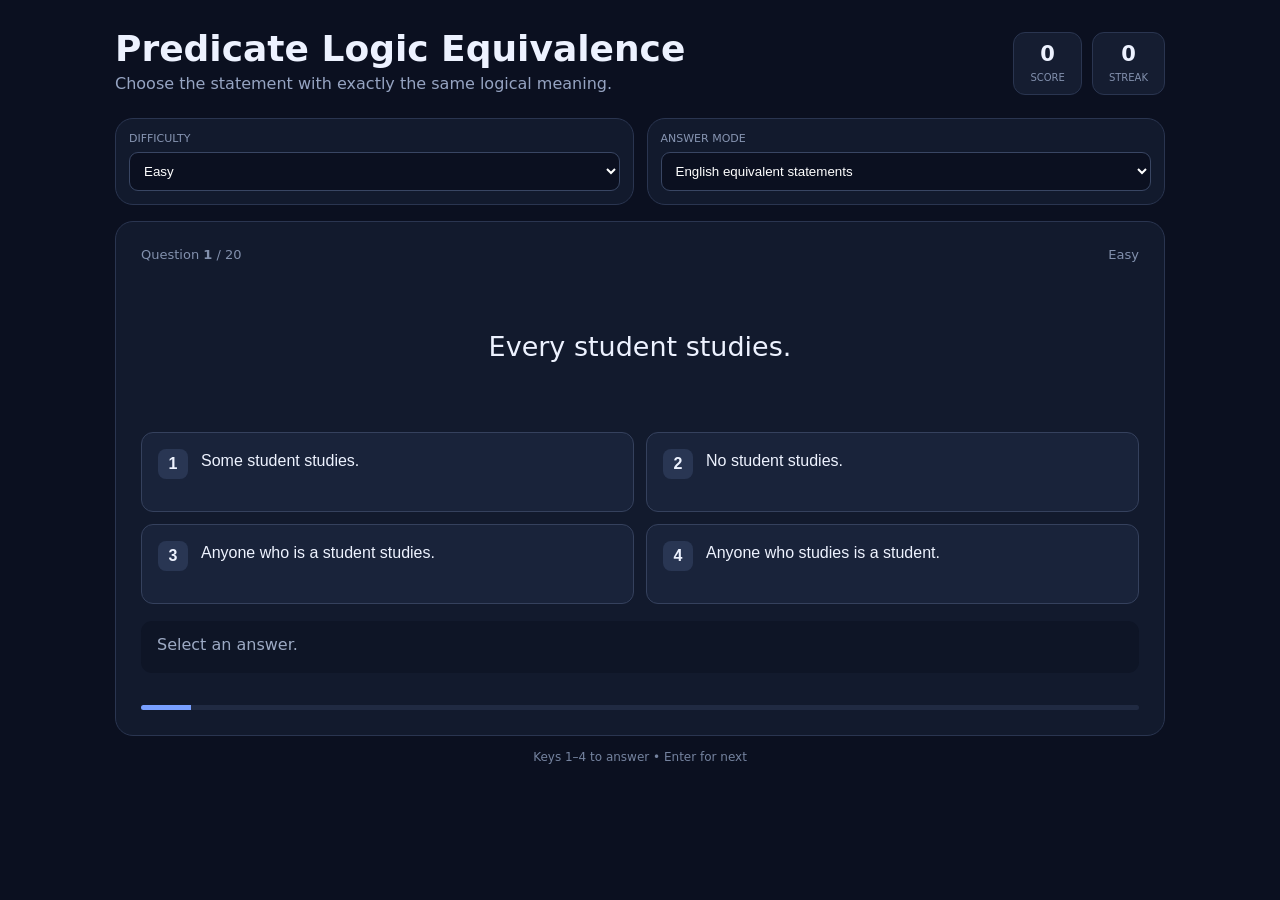
<file: index.html>
<!doctype html><html><head><meta charset="utf-8"><meta name="viewport" content="width=device-width,initial-scale=1">
<title>Predicate Logic Equivalence</title>
<style>
body{margin:0;background:#0b1020;color:#edf2ff;font-family:system-ui,Segoe UI,sans-serif}.app{max-width:1050px;width:94%;margin:auto;padding:28px 0 45px}
header{display:flex;justify-content:space-between;align-items:center;gap:20px}h1{margin:0;font-size:36px}.sub{color:#96a4c2;margin:5px 0}
.stats{display:flex;gap:10px}.stat{background:#151d31;border:1px solid #2a3550;border-radius:12px;padding:9px 16px;text-align:center}.stat b{display:block;font-size:21px}.stat span{font-size:10px;color:#8290ad;text-transform:uppercase}
.controls{display:grid;grid-template-columns:1fr 1fr;gap:13px;margin:20px 0 16px}.control,.card{background:#121a2d;border:1px solid #2a3550;border-radius:18px}.control{padding:13px}label{display:block;font-size:11px;color:#8795b2;text-transform:uppercase;margin-bottom:7px}select{width:100%;padding:10px;border-radius:9px;background:#0b1020;color:white;border:1px solid #394663}
.card{padding:25px}.meta{display:flex;justify-content:space-between;color:#8290ad;font-size:13px}.prompt{text-align:center;font-size:27px;line-height:1.45;min-height:120px;display:grid;place-items:center;padding:25px 10px}
.answers{display:grid;grid-template-columns:1fr 1fr;gap:12px}.answer{display:flex;gap:13px;text-align:left;background:#19233a;color:#eef3ff;border:1px solid #35415d;border-radius:12px;padding:16px;font-size:16px;line-height:1.45;cursor:pointer;min-height:80px}.answer:hover:not(:disabled){border-color:#7182a5;transform:translateY(-1px)}.answer:disabled{cursor:default}
.letter{width:30px;height:30px;flex:0 0 30px;border-radius:8px;background:#293653;display:grid;place-items:center;font-weight:800}.correct{border-color:#38d98a!important;background:#123529!important}.correct .letter{background:#38d98a;color:#07140d}.wrong{border-color:#ff6075!important;background:#391923!important}.wrong .letter{background:#ff6075;color:#22070b}
.math{font-family:Cambria Math,Cambria,serif}.feedback{margin-top:17px;padding:14px 16px;min-height:24px;background:#0e1526;border-radius:11px;color:#9daac4}.good{border:1px solid #2d9b6b;color:#b7f5d4}.bad{border:1px solid #a33d50;color:#ffc1c9}
.actions{display:flex;justify-content:flex-end;margin-top:14px}#next{display:none;padding:11px 20px;border:0;border-radius:10px;font-weight:800;cursor:pointer}#next.show{display:block}.progress{height:5px;background:#202a42;border-radius:5px;margin-top:18px;overflow:hidden}#bar{height:100%;background:#789fff;width:0}.help{text-align:center;color:#75839f;font-size:12px;margin-top:14px}
@media(max-width:720px){header{display:block}.stats{margin-top:14px}.controls,.answers{grid-template-columns:1fr}.prompt{font-size:22px}}
</style></head><body><div class="app">
<header><div><h1>Predicate Logic Equivalence</h1><p class="sub">Choose the statement with exactly the same logical meaning.</p></div>
<div class="stats"><div class="stat"><b id="score">0</b><span>Score</span></div><div class="stat"><b id="streak">0</b><span>Streak</span></div></div></header>
<div class="controls"><div class="control"><label>Difficulty</label><select id="difficulty"><option value="easy">Easy</option><option value="medium">Medium</option><option value="hard">Hard</option></select></div>
<div class="control"><label>Answer mode</label><select id="mode"><option value="english">English equivalent statements</option><option value="symbols">Predicate-logic symbols</option></select></div></div>
<section class="card"><div class="meta"><span>Question <b id="num">1</b> / 20</span><span id="level">Easy</span></div><div class="prompt" id="prompt"></div><div class="answers" id="answers"></div>
<div id="feedback" class="feedback">Select an answer.</div><div class="actions"><button id="next">Next question →</button></div><div class="progress"><div id="bar"></div></div></section>
<div class="help">Keys 1–4 to answer • Enter for next</div></div>
<script>
const BANK={"easy": [{"prompt": "Every student studies.", "premise": "∀x (Student(x) → Studies(x))", "choices": [{"text": "Anyone who is a student studies.", "formula": "∀x (Student(x) → Studies(x))"}, {"text": "Anyone who studies is a student.", "formula": "∀x (Studies(x) → Student(x))"}, {"text": "Some student studies.", "formula": "∃x (Student(x) ∧ Studies(x))"}, {"text": "No student studies.", "formula": "∀x (Student(x) → ¬Studies(x))"}]}, {"prompt": "No teacher reads.", "premise": "∀x (Teacher(x) → ¬Reads(x))", "choices": [{"text": "Anyone who reads is not a teacher.", "formula": "∀x (Reads(x) → ¬Teacher(x))"}, {"text": "Every teacher reads.", "formula": "∀x (Teacher(x) → Reads(x))"}, {"text": "Some teacher reads.", "formula": "∃x (Teacher(x) ∧ Reads(x))"}, {"text": "Every person is a teacher.", "formula": "∀x Teacher(x)"}]}, {"prompt": "Not every programmer works.", "premise": "¬∀x (Programmer(x) → Works(x))", "choices": [{"text": "Some programmer does not works.", "formula": "∃x (Programmer(x) ∧ ¬Works(x))"}, {"text": "No programmer works.", "formula": "∀x (Programmer(x) → ¬Works(x))"}, {"text": "Every programmer works.", "formula": "∀x (Programmer(x) → Works(x))"}, {"text": "Some programmer works.", "formula": "∃x (Programmer(x) ∧ Works(x))"}]}, {"prompt": "There are no athletes who trains.", "premise": "¬∃x (Athlete(x) ∧ Trains(x))", "choices": [{"text": "No athlete trains.", "formula": "∀x (Athlete(x) → ¬Trains(x))"}, {"text": "Some athlete do not trains.", "formula": "∃x (Athlete(x) ∧ ¬Trains(x))"}, {"text": "Every athlete trains.", "formula": "∀x (Athlete(x) → Trains(x))"}, {"text": "No athletes exist.", "formula": "∀x ¬Athlete(x))"}]}, {"prompt": "Not everyone is a researcher.", "premise": "¬∀x Researcher(x)", "choices": [{"text": "At least one person is not a researcher.", "formula": "∃x ¬Researcher(x)"}, {"text": "Nobody is a researcher.", "formula": "∀x ¬Researcher(x)"}, {"text": "At least one person is a researcher.", "formula": "∃x Researcher(x)"}, {"text": "Everyone is a researcher.", "formula": "∀x Researcher(x)"}]}, {"prompt": "Every doctor treats patients.", "premise": "∀x (Doctor(x) → Treats(x))", "choices": [{"text": "Anyone who is a doctor treats patients.", "formula": "∀x (Doctor(x) → Treats(x))"}, {"text": "Anyone who treats patients is a doctor.", "formula": "∀x (Treats(x) → Doctor(x))"}, {"text": "Some doctor treats patients.", "formula": "∃x (Doctor(x) ∧ Treats(x))"}, {"text": "No doctor treats patients.", "formula": "∀x (Doctor(x) → ¬Treats(x))"}]}, {"prompt": "No writer writes.", "premise": "∀x (Writer(x) → ¬Writes(x))", "choices": [{"text": "Anyone who writes is not a writer.", "formula": "∀x (Writes(x) → ¬Writer(x))"}, {"text": "Every writer writes.", "formula": "∀x (Writer(x) → Writes(x))"}, {"text": "Some writer writes.", "formula": "∃x (Writer(x) ∧ Writes(x))"}, {"text": "Every person is a writer.", "formula": "∀x Writer(x)"}]}, {"prompt": "Not every engineer designs.", "premise": "¬∀x (Engineer(x) → Designs(x))", "choices": [{"text": "Some engineer does not designs.", "formula": "∃x (Engineer(x) ∧ ¬Designs(x))"}, {"text": "No engineer designs.", "formula": "∀x (Engineer(x) → ¬Designs(x))"}, {"text": "Every engineer designs.", "formula": "∀x (Engineer(x) → Designs(x))"}, {"text": "Some engineer designs.", "formula": "∃x (Engineer(x) ∧ Designs(x))"}]}, {"prompt": "There are no musicians who practices.", "premise": "¬∃x (Musician(x) ∧ Practices(x))", "choices": [{"text": "No musician practices.", "formula": "∀x (Musician(x) → ¬Practices(x))"}, {"text": "Some musician do not practices.", "formula": "∃x (Musician(x) ∧ ¬Practices(x))"}, {"text": "Every musician practices.", "formula": "∀x (Musician(x) → Practices(x))"}, {"text": "No musicians exist.", "formula": "∀x ¬Musician(x))"}]}, {"prompt": "Not everyone is a artist.", "premise": "¬∀x Artist(x)", "choices": [{"text": "At least one person is not a artist.", "formula": "∃x ¬Artist(x)"}, {"text": "Nobody is a artist.", "formula": "∀x ¬Artist(x)"}, {"text": "At least one person is a artist.", "formula": "∃x Artist(x)"}, {"text": "Everyone is a artist.", "formula": "∀x Artist(x)"}]}, {"prompt": "Every student studies.", "premise": "∀x (Student(x) → Studies(x))", "choices": [{"text": "Anyone who is a student studies.", "formula": "∀x (Student(x) → Studies(x))"}, {"text": "Anyone who studies is a student.", "formula": "∀x (Studies(x) → Student(x))"}, {"text": "Some student studies.", "formula": "∃x (Student(x) ∧ Studies(x))"}, {"text": "No student studies.", "formula": "∀x (Student(x) → ¬Studies(x))"}]}, {"prompt": "No teacher reads.", "premise": "∀x (Teacher(x) → ¬Reads(x))", "choices": [{"text": "Anyone who reads is not a teacher.", "formula": "∀x (Reads(x) → ¬Teacher(x))"}, {"text": "Every teacher reads.", "formula": "∀x (Teacher(x) → Reads(x))"}, {"text": "Some teacher reads.", "formula": "∃x (Teacher(x) ∧ Reads(x))"}, {"text": "Every person is a teacher.", "formula": "∀x Teacher(x)"}]}, {"prompt": "Not every programmer works.", "premise": "¬∀x (Programmer(x) → Works(x))", "choices": [{"text": "Some programmer does not works.", "formula": "∃x (Programmer(x) ∧ ¬Works(x))"}, {"text": "No programmer works.", "formula": "∀x (Programmer(x) → ¬Works(x))"}, {"text": "Every programmer works.", "formula": "∀x (Programmer(x) → Works(x))"}, {"text": "Some programmer works.", "formula": "∃x (Programmer(x) ∧ Works(x))"}]}, {"prompt": "There are no athletes who trains.", "premise": "¬∃x (Athlete(x) ∧ Trains(x))", "choices": [{"text": "No athlete trains.", "formula": "∀x (Athlete(x) → ¬Trains(x))"}, {"text": "Some athlete do not trains.", "formula": "∃x (Athlete(x) ∧ ¬Trains(x))"}, {"text": "Every athlete trains.", "formula": "∀x (Athlete(x) → Trains(x))"}, {"text": "No athletes exist.", "formula": "∀x ¬Athlete(x))"}]}, {"prompt": "Not everyone is a researcher.", "premise": "¬∀x Researcher(x)", "choices": [{"text": "At least one person is not a researcher.", "formula": "∃x ¬Researcher(x)"}, {"text": "Nobody is a researcher.", "formula": "∀x ¬Researcher(x)"}, {"text": "At least one person is a researcher.", "formula": "∃x Researcher(x)"}, {"text": "Everyone is a researcher.", "formula": "∀x Researcher(x)"}]}, {"prompt": "Every doctor treats patients.", "premise": "∀x (Doctor(x) → Treats(x))", "choices": [{"text": "Anyone who is a doctor treats patients.", "formula": "∀x (Doctor(x) → Treats(x))"}, {"text": "Anyone who treats patients is a doctor.", "formula": "∀x (Treats(x) → Doctor(x))"}, {"text": "Some doctor treats patients.", "formula": "∃x (Doctor(x) ∧ Treats(x))"}, {"text": "No doctor treats patients.", "formula": "∀x (Doctor(x) → ¬Treats(x))"}]}, {"prompt": "No writer writes.", "premise": "∀x (Writer(x) → ¬Writes(x))", "choices": [{"text": "Anyone who writes is not a writer.", "formula": "∀x (Writes(x) → ¬Writer(x))"}, {"text": "Every writer writes.", "formula": "∀x (Writer(x) → Writes(x))"}, {"text": "Some writer writes.", "formula": "∃x (Writer(x) ∧ Writes(x))"}, {"text": "Every person is a writer.", "formula": "∀x Writer(x)"}]}, {"prompt": "Not every engineer designs.", "premise": "¬∀x (Engineer(x) → Designs(x))", "choices": [{"text": "Some engineer does not designs.", "formula": "∃x (Engineer(x) ∧ ¬Designs(x))"}, {"text": "No engineer designs.", "formula": "∀x (Engineer(x) → ¬Designs(x))"}, {"text": "Every engineer designs.", "formula": "∀x (Engineer(x) → Designs(x))"}, {"text": "Some engineer designs.", "formula": "∃x (Engineer(x) ∧ Designs(x))"}]}, {"prompt": "There are no musicians who practices.", "premise": "¬∃x (Musician(x) ∧ Practices(x))", "choices": [{"text": "No musician practices.", "formula": "∀x (Musician(x) → ¬Practices(x))"}, {"text": "Some musician do not practices.", "formula": "∃x (Musician(x) ∧ ¬Practices(x))"}, {"text": "Every musician practices.", "formula": "∀x (Musician(x) → Practices(x))"}, {"text": "No musicians exist.", "formula": "∀x ¬Musician(x))"}]}, {"prompt": "Not everyone is a artist.", "premise": "¬∀x Artist(x)", "choices": [{"text": "At least one person is not a artist.", "formula": "∃x ¬Artist(x)"}, {"text": "Nobody is a artist.", "formula": "∀x ¬Artist(x)"}, {"text": "At least one person is a artist.", "formula": "∃x Artist(x)"}, {"text": "Everyone is a artist.", "formula": "∀x Artist(x)"}]}], "medium": [{"prompt": "Every student who studies is programmer.", "premise": "∀x ((Student(x) ∧ Studies(x)) → Programmer(x))", "choices": [{"text": "Anyone who is both a student and studies is a programmer.", "formula": "∀x ((Student(x) ∧ Studies(x)) → Programmer(x))"}, {"text": "Every student is a programmer and studies.", "formula": "∀x (Student(x) → (Programmer(x) ∧ Studies(x)))"}, {"text": "Anyone who is a programmer is both a student and studies.", "formula": "∀x (Programmer(x) → (Student(x) ∧ Studies(x)))"}, {"text": "Some student who studies is not a programmer.", "formula": "∃x (Student(x) ∧ Studies(x) ∧ ¬Programmer(x))"}]}, {"prompt": "No teacher is both a athlete and athlete.", "premise": "∀x (Teacher(x) → ¬(Athlete(x) ∧ Athlete(x)))", "choices": [{"text": "No teacher is a athlete.", "formula": "∀x (Teacher(x) → ¬Athlete(x))"}, {"text": "Every teacher is a athlete.", "formula": "∀x (Teacher(x) → Athlete(x))"}, {"text": "Some teacher is not a athlete.", "formula": "∃x (Teacher(x) ∧ ¬Athlete(x))"}, {"text": "Some teacher is a athlete.", "formula": "∃x (Teacher(x) ∧ Athlete(x))"}]}, {"prompt": "Not every programmer is a researcher or publishes.", "premise": "¬∀x (Programmer(x) → (Researcher(x) ∨ Publishes(x)))", "choices": [{"text": "Some programmer is neither a researcher nor does it publishes.", "formula": "∃x (Programmer(x) ∧ ¬Researcher(x) ∧ ¬Publishes(x))"}, {"text": "Some programmer is a researcher or publishes.", "formula": "∃x (Programmer(x) ∧ (Researcher(x) ∨ Publishes(x)))"}, {"text": "No programmer is a researcher or publishes.", "formula": "∀x (Programmer(x) → (¬Researcher(x) ∧ ¬Publishes(x)))"}, {"text": "Every programmer is a researcher or publishes.", "formula": "∀x (Programmer(x) → (Researcher(x) ∨ Publishes(x)))"}]}, {"prompt": "Every athlete is a doctor or doctor.", "premise": "∀x (Athlete(x) → (Doctor(x) ∨ Doctor(x)))", "choices": [{"text": "Every athlete is a doctor.", "formula": "∀x (Athlete(x) → Doctor(x))"}, {"text": "Some athlete is a doctor.", "formula": "∃x (Athlete(x) ∧ Doctor(x))"}, {"text": "No athlete is a doctor.", "formula": "∀x (Athlete(x) → ¬Doctor(x))"}, {"text": "Every doctor is a athlete.", "formula": "∀x (Doctor(x) → Athlete(x))"}]}, {"prompt": "Some researcher is not both a writer and writes.", "premise": "∃x (Researcher(x) ∧ ¬(Writer(x) ∧ Writes(x)))", "choices": [{"text": "At least one researcher is either not a writer or does not writes.", "formula": "∃x (Researcher(x) ∧ (¬Writer(x) ∨ ¬Writes(x)))"}, {"text": "Every researcher is not both a writer and writes.", "formula": "∀x (Researcher(x) → ¬(Writer(x) ∧ Writes(x)))"}, {"text": "Some researcher is both a writer and writes.", "formula": "∃x (Researcher(x) ∧ Writer(x) ∧ Writes(x))"}, {"text": "No researcher is a writer.", "formula": "∀x (Researcher(x) → ¬Writer(x))"}]}, {"prompt": "Every doctor who treats patients is engineer.", "premise": "∀x ((Doctor(x) ∧ Treats(x)) → Engineer(x))", "choices": [{"text": "Anyone who is both a doctor and treats patients is a engineer.", "formula": "∀x ((Doctor(x) ∧ Treats(x)) → Engineer(x))"}, {"text": "Every doctor is a engineer and treats patients.", "formula": "∀x (Doctor(x) → (Engineer(x) ∧ Treats(x)))"}, {"text": "Anyone who is a engineer is both a doctor and treats patients.", "formula": "∀x (Engineer(x) → (Doctor(x) ∧ Treats(x)))"}, {"text": "Some doctor who treats patients is not a engineer.", "formula": "∃x (Doctor(x) ∧ Treats(x) ∧ ¬Engineer(x))"}]}, {"prompt": "No writer is both a musician and musician.", "premise": "∀x (Writer(x) → ¬(Musician(x) ∧ Musician(x)))", "choices": [{"text": "No writer is a musician.", "formula": "∀x (Writer(x) → ¬Musician(x))"}, {"text": "Every writer is a musician.", "formula": "∀x (Writer(x) → Musician(x))"}, {"text": "Some writer is not a musician.", "formula": "∃x (Writer(x) ∧ ¬Musician(x))"}, {"text": "Some writer is a musician.", "formula": "∃x (Writer(x) ∧ Musician(x))"}]}, {"prompt": "Not every engineer is a artist or creates.", "premise": "¬∀x (Engineer(x) → (Artist(x) ∨ Creates(x)))", "choices": [{"text": "Some engineer is neither a artist nor does it creates.", "formula": "∃x (Engineer(x) ∧ ¬Artist(x) ∧ ¬Creates(x))"}, {"text": "Some engineer is a artist or creates.", "formula": "∃x (Engineer(x) ∧ (Artist(x) ∨ Creates(x)))"}, {"text": "No engineer is a artist or creates.", "formula": "∀x (Engineer(x) → (¬Artist(x) ∧ ¬Creates(x)))"}, {"text": "Every engineer is a artist or creates.", "formula": "∀x (Engineer(x) → (Artist(x) ∨ Creates(x)))"}]}, {"prompt": "Every musician is a student or student.", "premise": "∀x (Musician(x) → (Student(x) ∨ Student(x)))", "choices": [{"text": "Every musician is a student.", "formula": "∀x (Musician(x) → Student(x))"}, {"text": "Some musician is a student.", "formula": "∃x (Musician(x) ∧ Student(x))"}, {"text": "No musician is a student.", "formula": "∀x (Musician(x) → ¬Student(x))"}, {"text": "Every student is a musician.", "formula": "∀x (Student(x) → Musician(x))"}]}, {"prompt": "Some artist is not both a teacher and reads.", "premise": "∃x (Artist(x) ∧ ¬(Teacher(x) ∧ Reads(x)))", "choices": [{"text": "At least one artist is either not a teacher or does not reads.", "formula": "∃x (Artist(x) ∧ (¬Teacher(x) ∨ ¬Reads(x)))"}, {"text": "Every artist is not both a teacher and reads.", "formula": "∀x (Artist(x) → ¬(Teacher(x) ∧ Reads(x)))"}, {"text": "Some artist is both a teacher and reads.", "formula": "∃x (Artist(x) ∧ Teacher(x) ∧ Reads(x))"}, {"text": "No artist is a teacher.", "formula": "∀x (Artist(x) → ¬Teacher(x))"}]}, {"prompt": "Every student who studies is programmer.", "premise": "∀x ((Student(x) ∧ Studies(x)) → Programmer(x))", "choices": [{"text": "Anyone who is both a student and studies is a programmer.", "formula": "∀x ((Student(x) ∧ Studies(x)) → Programmer(x))"}, {"text": "Every student is a programmer and studies.", "formula": "∀x (Student(x) → (Programmer(x) ∧ Studies(x)))"}, {"text": "Anyone who is a programmer is both a student and studies.", "formula": "∀x (Programmer(x) → (Student(x) ∧ Studies(x)))"}, {"text": "Some student who studies is not a programmer.", "formula": "∃x (Student(x) ∧ Studies(x) ∧ ¬Programmer(x))"}]}, {"prompt": "No teacher is both a athlete and athlete.", "premise": "∀x (Teacher(x) → ¬(Athlete(x) ∧ Athlete(x)))", "choices": [{"text": "No teacher is a athlete.", "formula": "∀x (Teacher(x) → ¬Athlete(x))"}, {"text": "Every teacher is a athlete.", "formula": "∀x (Teacher(x) → Athlete(x))"}, {"text": "Some teacher is not a athlete.", "formula": "∃x (Teacher(x) ∧ ¬Athlete(x))"}, {"text": "Some teacher is a athlete.", "formula": "∃x (Teacher(x) ∧ Athlete(x))"}]}, {"prompt": "Not every programmer is a researcher or publishes.", "premise": "¬∀x (Programmer(x) → (Researcher(x) ∨ Publishes(x)))", "choices": [{"text": "Some programmer is neither a researcher nor does it publishes.", "formula": "∃x (Programmer(x) ∧ ¬Researcher(x) ∧ ¬Publishes(x))"}, {"text": "Some programmer is a researcher or publishes.", "formula": "∃x (Programmer(x) ∧ (Researcher(x) ∨ Publishes(x)))"}, {"text": "No programmer is a researcher or publishes.", "formula": "∀x (Programmer(x) → (¬Researcher(x) ∧ ¬Publishes(x)))"}, {"text": "Every programmer is a researcher or publishes.", "formula": "∀x (Programmer(x) → (Researcher(x) ∨ Publishes(x)))"}]}, {"prompt": "Every athlete is a doctor or doctor.", "premise": "∀x (Athlete(x) → (Doctor(x) ∨ Doctor(x)))", "choices": [{"text": "Every athlete is a doctor.", "formula": "∀x (Athlete(x) → Doctor(x))"}, {"text": "Some athlete is a doctor.", "formula": "∃x (Athlete(x) ∧ Doctor(x))"}, {"text": "No athlete is a doctor.", "formula": "∀x (Athlete(x) → ¬Doctor(x))"}, {"text": "Every doctor is a athlete.", "formula": "∀x (Doctor(x) → Athlete(x))"}]}, {"prompt": "Some researcher is not both a writer and writes.", "premise": "∃x (Researcher(x) ∧ ¬(Writer(x) ∧ Writes(x)))", "choices": [{"text": "At least one researcher is either not a writer or does not writes.", "formula": "∃x (Researcher(x) ∧ (¬Writer(x) ∨ ¬Writes(x)))"}, {"text": "Every researcher is not both a writer and writes.", "formula": "∀x (Researcher(x) → ¬(Writer(x) ∧ Writes(x)))"}, {"text": "Some researcher is both a writer and writes.", "formula": "∃x (Researcher(x) ∧ Writer(x) ∧ Writes(x))"}, {"text": "No researcher is a writer.", "formula": "∀x (Researcher(x) → ¬Writer(x))"}]}, {"prompt": "Every doctor who treats patients is engineer.", "premise": "∀x ((Doctor(x) ∧ Treats(x)) → Engineer(x))", "choices": [{"text": "Anyone who is both a doctor and treats patients is a engineer.", "formula": "∀x ((Doctor(x) ∧ Treats(x)) → Engineer(x))"}, {"text": "Every doctor is a engineer and treats patients.", "formula": "∀x (Doctor(x) → (Engineer(x) ∧ Treats(x)))"}, {"text": "Anyone who is a engineer is both a doctor and treats patients.", "formula": "∀x (Engineer(x) → (Doctor(x) ∧ Treats(x)))"}, {"text": "Some doctor who treats patients is not a engineer.", "formula": "∃x (Doctor(x) ∧ Treats(x) ∧ ¬Engineer(x))"}]}, {"prompt": "No writer is both a musician and musician.", "premise": "∀x (Writer(x) → ¬(Musician(x) ∧ Musician(x)))", "choices": [{"text": "No writer is a musician.", "formula": "∀x (Writer(x) → ¬Musician(x))"}, {"text": "Every writer is a musician.", "formula": "∀x (Writer(x) → Musician(x))"}, {"text": "Some writer is not a musician.", "formula": "∃x (Writer(x) ∧ ¬Musician(x))"}, {"text": "Some writer is a musician.", "formula": "∃x (Writer(x) ∧ Musician(x))"}]}, {"prompt": "Not every engineer is a artist or creates.", "premise": "¬∀x (Engineer(x) → (Artist(x) ∨ Creates(x)))", "choices": [{"text": "Some engineer is neither a artist nor does it creates.", "formula": "∃x (Engineer(x) ∧ ¬Artist(x) ∧ ¬Creates(x))"}, {"text": "Some engineer is a artist or creates.", "formula": "∃x (Engineer(x) ∧ (Artist(x) ∨ Creates(x)))"}, {"text": "No engineer is a artist or creates.", "formula": "∀x (Engineer(x) → (¬Artist(x) ∧ ¬Creates(x)))"}, {"text": "Every engineer is a artist or creates.", "formula": "∀x (Engineer(x) → (Artist(x) ∨ Creates(x)))"}]}, {"prompt": "Every musician is a student or student.", "premise": "∀x (Musician(x) → (Student(x) ∨ Student(x)))", "choices": [{"text": "Every musician is a student.", "formula": "∀x (Musician(x) → Student(x))"}, {"text": "Some musician is a student.", "formula": "∃x (Musician(x) ∧ Student(x))"}, {"text": "No musician is a student.", "formula": "∀x (Musician(x) → ¬Student(x))"}, {"text": "Every student is a musician.", "formula": "∀x (Student(x) → Musician(x))"}]}, {"prompt": "Some artist is not both a teacher and reads.", "premise": "∃x (Artist(x) ∧ ¬(Teacher(x) ∧ Reads(x)))", "choices": [{"text": "At least one artist is either not a teacher or does not reads.", "formula": "∃x (Artist(x) ∧ (¬Teacher(x) ∨ ¬Reads(x)))"}, {"text": "Every artist is not both a teacher and reads.", "formula": "∀x (Artist(x) → ¬(Teacher(x) ∧ Reads(x)))"}, {"text": "Some artist is both a teacher and reads.", "formula": "∃x (Artist(x) ∧ Teacher(x) ∧ Reads(x))"}, {"text": "No artist is a teacher.", "formula": "∀x (Artist(x) → ¬Teacher(x))"}]}], "hard": [{"prompt": "Every student knows someone who is a researcher.", "premise": "∀x (Student(x) → ∃y (Researcher(y) ∧ Knows(x,y)))", "choices": [{"text": "For each student, there is at least one researcher whom that student knows.", "formula": "∀x (Student(x) → ∃y (Researcher(y) ∧ Knows(x,y)))"}, {"text": "There is a researcher whom every student knows.", "formula": "∃y (Researcher(y) ∧ ∀x (Student(x) → Knows(x,y)))"}, {"text": "Every student knows every researcher.", "formula": "∀x (Student(x) → ∀y (Researcher(y) → Knows(x,y)))"}, {"text": "Some student knows a researcher.", "formula": "∃x (Student(x) ∧ ∃y (Researcher(y) ∧ Knows(x,y)))"}]}, {"prompt": "There is a doctor whom every teacher knows.", "premise": "∃y (Doctor(y) ∧ ∀x (Teacher(x) → Knows(x,y)))", "choices": [{"text": "At least one doctor is known by every teacher.", "formula": "∃y (Doctor(y) ∧ ∀x (Teacher(x) → Knows(x,y)))"}, {"text": "Every teacher knows at least one doctor.", "formula": "∀x (Teacher(x) → ∃y (Doctor(y) ∧ Knows(x,y)))"}, {"text": "Every teacher knows every doctor.", "formula": "∀x (Teacher(x) → ∀y (Doctor(y) → Knows(x,y)))"}, {"text": "No teacher knows any doctor.", "formula": "∀x (Teacher(x) → ∀y (Doctor(y) → ¬Knows(x,y)))"}]}, {"prompt": "No programmer knows every writer.", "premise": "∀x (Programmer(x) → ∃y (Writer(y) ∧ ¬Knows(x,y)))", "choices": [{"text": "Every programmer has at least one writer they do not know.", "formula": "∀x (Programmer(x) → ∃y (Writer(y) ∧ ¬Knows(x,y)))"}, {"text": "There is a writer whom no programmer knows.", "formula": "∃y (Writer(y) ∧ ∀x (Programmer(x) → ¬Knows(x,y)))"}, {"text": "No programmer knows any writer.", "formula": "∀x (Programmer(x) → ∀y (Writer(y) → ¬Knows(x,y)))"}, {"text": "Some programmer knows every writer.", "formula": "∃x (Programmer(x) ∧ ∀y (Writer(y) → Knows(x,y)))"}]}, {"prompt": "Not every athlete knows every engineer.", "premise": "∃x (Athlete(x) ∧ ∃y (Engineer(y) ∧ ¬Knows(x,y)))", "choices": [{"text": "There is a athlete who does not know at least one engineer.", "formula": "∃x (Athlete(x) ∧ ∃y (Engineer(y) ∧ ¬Knows(x,y)))"}, {"text": "Every athlete has a engineer they do not know.", "formula": "∀x (Athlete(x) → ∃y (Engineer(y) ∧ ¬Knows(x,y)))"}, {"text": "No athlete knows any engineer.", "formula": "∀x (Athlete(x) → ∀y (Engineer(y) → ¬Knows(x,y)))"}, {"text": "Some athlete knows every engineer.", "formula": "∃x (Athlete(x) ∧ ∀y (Engineer(y) → Knows(x,y)))"}]}, {"prompt": "Everyone knows someone.", "premise": "∀x ∃y Knows(x,y)", "choices": [{"text": "For every person, there is at least one person they know.", "formula": "∀x ∃y Knows(x,y)"}, {"text": "There is one person whom everyone knows.", "formula": "∃y ∀x Knows(x,y)"}, {"text": "Everyone knows everyone.", "formula": "∀x ∀y Knows(x,y)"}, {"text": "Someone knows nobody.", "formula": "∃x ∀y ¬Knows(x,y)"}]}, {"prompt": "Every doctor knows someone who is a artist.", "premise": "∀x (Doctor(x) → ∃y (Artist(y) ∧ Knows(x,y)))", "choices": [{"text": "For each doctor, there is at least one artist whom that doctor knows.", "formula": "∀x (Doctor(x) → ∃y (Artist(y) ∧ Knows(x,y)))"}, {"text": "There is a artist whom every doctor knows.", "formula": "∃y (Artist(y) ∧ ∀x (Doctor(x) → Knows(x,y)))"}, {"text": "Every doctor knows every artist.", "formula": "∀x (Doctor(x) → ∀y (Artist(y) → Knows(x,y)))"}, {"text": "Some doctor knows a artist.", "formula": "∃x (Doctor(x) ∧ ∃y (Artist(y) ∧ Knows(x,y)))"}]}, {"prompt": "There is a student whom every writer knows.", "premise": "∃y (Student(y) ∧ ∀x (Writer(x) → Knows(x,y)))", "choices": [{"text": "At least one student is known by every writer.", "formula": "∃y (Student(y) ∧ ∀x (Writer(x) → Knows(x,y)))"}, {"text": "Every writer knows at least one student.", "formula": "∀x (Writer(x) → ∃y (Student(y) ∧ Knows(x,y)))"}, {"text": "Every writer knows every student.", "formula": "∀x (Writer(x) → ∀y (Student(y) → Knows(x,y)))"}, {"text": "No writer knows any student.", "formula": "∀x (Writer(x) → ∀y (Student(y) → ¬Knows(x,y)))"}]}, {"prompt": "No engineer knows every teacher.", "premise": "∀x (Engineer(x) → ∃y (Teacher(y) ∧ ¬Knows(x,y)))", "choices": [{"text": "Every engineer has at least one teacher they do not know.", "formula": "∀x (Engineer(x) → ∃y (Teacher(y) ∧ ¬Knows(x,y)))"}, {"text": "There is a teacher whom no engineer knows.", "formula": "∃y (Teacher(y) ∧ ∀x (Engineer(x) → ¬Knows(x,y)))"}, {"text": "No engineer knows any teacher.", "formula": "∀x (Engineer(x) → ∀y (Teacher(y) → ¬Knows(x,y)))"}, {"text": "Some engineer knows every teacher.", "formula": "∃x (Engineer(x) ∧ ∀y (Teacher(y) → Knows(x,y)))"}]}, {"prompt": "Not every musician knows every programmer.", "premise": "∃x (Musician(x) ∧ ∃y (Programmer(y) ∧ ¬Knows(x,y)))", "choices": [{"text": "There is a musician who does not know at least one programmer.", "formula": "∃x (Musician(x) ∧ ∃y (Programmer(y) ∧ ¬Knows(x,y)))"}, {"text": "Every musician has a programmer they do not know.", "formula": "∀x (Musician(x) → ∃y (Programmer(y) ∧ ¬Knows(x,y)))"}, {"text": "No musician knows any programmer.", "formula": "∀x (Musician(x) → ∀y (Programmer(y) → ¬Knows(x,y)))"}, {"text": "Some musician knows every programmer.", "formula": "∃x (Musician(x) ∧ ∀y (Programmer(y) → Knows(x,y)))"}]}, {"prompt": "Everyone knows someone.", "premise": "∀x ∃y Knows(x,y)", "choices": [{"text": "For every person, there is at least one person they know.", "formula": "∀x ∃y Knows(x,y)"}, {"text": "There is one person whom everyone knows.", "formula": "∃y ∀x Knows(x,y)"}, {"text": "Everyone knows everyone.", "formula": "∀x ∀y Knows(x,y)"}, {"text": "Someone knows nobody.", "formula": "∃x ∀y ¬Knows(x,y)"}]}, {"prompt": "Every student knows someone who is a researcher.", "premise": "∀x (Student(x) → ∃y (Researcher(y) ∧ Knows(x,y)))", "choices": [{"text": "For each student, there is at least one researcher whom that student knows.", "formula": "∀x (Student(x) → ∃y (Researcher(y) ∧ Knows(x,y)))"}, {"text": "There is a researcher whom every student knows.", "formula": "∃y (Researcher(y) ∧ ∀x (Student(x) → Knows(x,y)))"}, {"text": "Every student knows every researcher.", "formula": "∀x (Student(x) → ∀y (Researcher(y) → Knows(x,y)))"}, {"text": "Some student knows a researcher.", "formula": "∃x (Student(x) ∧ ∃y (Researcher(y) ∧ Knows(x,y)))"}]}, {"prompt": "There is a doctor whom every teacher knows.", "premise": "∃y (Doctor(y) ∧ ∀x (Teacher(x) → Knows(x,y)))", "choices": [{"text": "At least one doctor is known by every teacher.", "formula": "∃y (Doctor(y) ∧ ∀x (Teacher(x) → Knows(x,y)))"}, {"text": "Every teacher knows at least one doctor.", "formula": "∀x (Teacher(x) → ∃y (Doctor(y) ∧ Knows(x,y)))"}, {"text": "Every teacher knows every doctor.", "formula": "∀x (Teacher(x) → ∀y (Doctor(y) → Knows(x,y)))"}, {"text": "No teacher knows any doctor.", "formula": "∀x (Teacher(x) → ∀y (Doctor(y) → ¬Knows(x,y)))"}]}, {"prompt": "No programmer knows every writer.", "premise": "∀x (Programmer(x) → ∃y (Writer(y) ∧ ¬Knows(x,y)))", "choices": [{"text": "Every programmer has at least one writer they do not know.", "formula": "∀x (Programmer(x) → ∃y (Writer(y) ∧ ¬Knows(x,y)))"}, {"text": "There is a writer whom no programmer knows.", "formula": "∃y (Writer(y) ∧ ∀x (Programmer(x) → ¬Knows(x,y)))"}, {"text": "No programmer knows any writer.", "formula": "∀x (Programmer(x) → ∀y (Writer(y) → ¬Knows(x,y)))"}, {"text": "Some programmer knows every writer.", "formula": "∃x (Programmer(x) ∧ ∀y (Writer(y) → Knows(x,y)))"}]}, {"prompt": "Not every athlete knows every engineer.", "premise": "∃x (Athlete(x) ∧ ∃y (Engineer(y) ∧ ¬Knows(x,y)))", "choices": [{"text": "There is a athlete who does not know at least one engineer.", "formula": "∃x (Athlete(x) ∧ ∃y (Engineer(y) ∧ ¬Knows(x,y)))"}, {"text": "Every athlete has a engineer they do not know.", "formula": "∀x (Athlete(x) → ∃y (Engineer(y) ∧ ¬Knows(x,y)))"}, {"text": "No athlete knows any engineer.", "formula": "∀x (Athlete(x) → ∀y (Engineer(y) → ¬Knows(x,y)))"}, {"text": "Some athlete knows every engineer.", "formula": "∃x (Athlete(x) ∧ ∀y (Engineer(y) → Knows(x,y)))"}]}, {"prompt": "Everyone knows someone.", "premise": "∀x ∃y Knows(x,y)", "choices": [{"text": "For every person, there is at least one person they know.", "formula": "∀x ∃y Knows(x,y)"}, {"text": "There is one person whom everyone knows.", "formula": "∃y ∀x Knows(x,y)"}, {"text": "Everyone knows everyone.", "formula": "∀x ∀y Knows(x,y)"}, {"text": "Someone knows nobody.", "formula": "∃x ∀y ¬Knows(x,y)"}]}, {"prompt": "Every doctor knows someone who is a artist.", "premise": "∀x (Doctor(x) → ∃y (Artist(y) ∧ Knows(x,y)))", "choices": [{"text": "For each doctor, there is at least one artist whom that doctor knows.", "formula": "∀x (Doctor(x) → ∃y (Artist(y) ∧ Knows(x,y)))"}, {"text": "There is a artist whom every doctor knows.", "formula": "∃y (Artist(y) ∧ ∀x (Doctor(x) → Knows(x,y)))"}, {"text": "Every doctor knows every artist.", "formula": "∀x (Doctor(x) → ∀y (Artist(y) → Knows(x,y)))"}, {"text": "Some doctor knows a artist.", "formula": "∃x (Doctor(x) ∧ ∃y (Artist(y) ∧ Knows(x,y)))"}]}, {"prompt": "There is a student whom every writer knows.", "premise": "∃y (Student(y) ∧ ∀x (Writer(x) → Knows(x,y)))", "choices": [{"text": "At least one student is known by every writer.", "formula": "∃y (Student(y) ∧ ∀x (Writer(x) → Knows(x,y)))"}, {"text": "Every writer knows at least one student.", "formula": "∀x (Writer(x) → ∃y (Student(y) ∧ Knows(x,y)))"}, {"text": "Every writer knows every student.", "formula": "∀x (Writer(x) → ∀y (Student(y) → Knows(x,y)))"}, {"text": "No writer knows any student.", "formula": "∀x (Writer(x) → ∀y (Student(y) → ¬Knows(x,y)))"}]}, {"prompt": "No engineer knows every teacher.", "premise": "∀x (Engineer(x) → ∃y (Teacher(y) ∧ ¬Knows(x,y)))", "choices": [{"text": "Every engineer has at least one teacher they do not know.", "formula": "∀x (Engineer(x) → ∃y (Teacher(y) ∧ ¬Knows(x,y)))"}, {"text": "There is a teacher whom no engineer knows.", "formula": "∃y (Teacher(y) ∧ ∀x (Engineer(x) → ¬Knows(x,y)))"}, {"text": "No engineer knows any teacher.", "formula": "∀x (Engineer(x) → ∀y (Teacher(y) → ¬Knows(x,y)))"}, {"text": "Some engineer knows every teacher.", "formula": "∃x (Engineer(x) ∧ ∀y (Teacher(y) → Knows(x,y)))"}]}, {"prompt": "Not every musician knows every programmer.", "premise": "∃x (Musician(x) ∧ ∃y (Programmer(y) ∧ ¬Knows(x,y)))", "choices": [{"text": "There is a musician who does not know at least one programmer.", "formula": "∃x (Musician(x) ∧ ∃y (Programmer(y) ∧ ¬Knows(x,y)))"}, {"text": "Every musician has a programmer they do not know.", "formula": "∀x (Musician(x) → ∃y (Programmer(y) ∧ ¬Knows(x,y)))"}, {"text": "No musician knows any programmer.", "formula": "∀x (Musician(x) → ∀y (Programmer(y) → ¬Knows(x,y)))"}, {"text": "Some musician knows every programmer.", "formula": "∃x (Musician(x) ∧ ∀y (Programmer(y) → Knows(x,y)))"}]}, {"prompt": "Everyone knows someone.", "premise": "∀x ∃y Knows(x,y)", "choices": [{"text": "For every person, there is at least one person they know.", "formula": "∀x ∃y Knows(x,y)"}, {"text": "There is one person whom everyone knows.", "formula": "∃y ∀x Knows(x,y)"}, {"text": "Everyone knows everyone.", "formula": "∀x ∀y Knows(x,y)"}, {"text": "Someone knows nobody.", "formula": "∃x ∀y ¬Knows(x,y)"}]}]};
let qi=0,score=0,streak=0,answered=false,current=null;

class Parser{
 constructor(s){this.s=s.replace(/\s+/g,"");this.i=0}
 eat(x){if(this.s.slice(this.i,this.i+x.length)!==x)throw Error("expected "+x);this.i+=x.length}
 tok(){let m=this.s.slice(this.i).match(/^[A-Za-z][A-Za-z0-9_]*/);if(!m)throw Error("token");this.i+=m[0].length;return m[0]}
 parse(){let x=this.iff();if(this.i!==this.s.length)throw Error("trailing");return x}
 iff(){let x=this.imp();while(this.s[this.i]==="↔"){this.i++;x={k:"iff",a:x,b:this.imp()}}return x}
 imp(){let x=this.or();if(this.s[this.i]==="→"){this.i++;return{k:"imp",a:x,b:this.imp()}}return x}
 or(){let x=this.and();while(this.s[this.i]==="∨"){this.i++;x={k:"or",a:x,b:this.and()}}return x}
 and(){let x=this.unary();while(this.s[this.i]==="∧"){this.i++;x={k:"and",a:x,b:this.unary()}}return x}
 unary(){
  if(this.s[this.i]==="¬"){this.i++;return{k:"not",a:this.unary()}}
  if(this.s[this.i]==="∀"||this.s[this.i]==="∃"){
    let q=this.s[this.i++];
    // Bound variables are single identifiers (x, y, ...). Do not consume
    // the following predicate name when whitespace has been removed.
    let v=this.s[this.i++];
    if(!/[A-Za-z]/.test(v)) throw Error("invalid bound variable");
    return{k:q==="∀"?"all":"ex",v,a:this.unary()}
  }
  if(this.s[this.i]==="("){this.i++;let x=this.iff();this.eat(")");return x}
  let name=this.tok(),args=[];
  if(this.s[this.i]==="("){this.i++;if(this.s[this.i]!==")"){args.push(this.tok());while(this.s[this.i]===","){this.i++;args.push(this.tok())}}this.eat(")")}
  return{k:"atom",name,args}
 }
}
function parse(s){return new Parser(s).parse()}
function syms(t,o={p:new Set(),r:new Set()}){if(t.k==="atom"){(t.args.length>1?o.r:o.p).add(t.name);return o}if(t.a)syms(t.a,o);if(t.b)syms(t.b,o);return o}
function mkmodel(S,n,seed){
 let z=seed>>>0,r=()=>((z=(z*1664525+1013904223)>>>0)/4294967296),d=[...Array(n).keys()],m={d,p:{},r:{}};
 for(const p of S.p){m.p[p]=new Set();for(const x of d)if(r()<.5)m.p[p].add(x)}
 for(const q of S.r){m.r[q]=new Set();for(const x of d)for(const y of d)if(r()<.4)m.r[q].add(x+","+y)}
 return m
}
function val(t,m,e={}){
 switch(t.k){
 case"atom":if(!t.args.length)return !!m.p[t.name]?.has(0);if(t.args.length===1)return !!m.p[t.name]?.has(e[t.args[0]]);return !!m.r[t.name]?.has(e[t.args[0]]+","+e[t.args[1]]);
 case"not":return !val(t.a,m,e);case"and":return val(t.a,m,e)&&val(t.b,m,e);case"or":return val(t.a,m,e)||val(t.b,m,e);case"imp":return !val(t.a,m,e)||val(t.b,m,e);case"iff":return val(t.a,m,e)===val(t.b,m,e);
 case"all":return m.d.every(x=>val(t.a,m,{...e,[t.v]:x}));case"ex":return m.d.some(x=>val(t.a,m,{...e,[t.v]:x}));
 }
}
function equivalent(a,b){
 try{let A=parse(a),B=parse(b),x=syms(A),y=syms(B),S={p:new Set([...x.p,...y.p]),r:new Set([...x.r,...y.r])};
  for(let n=1;n<=3;n++)for(let seed=1;seed<=90;seed++){let m=mkmodel(S,n,seed+n*1000);if(val(A,m)!==val(B,m))return false}return true
 }catch(e){console.error("Formula error",e,a,b);return false}
}
function render(){
 let level=document.getElementById("difficulty").value, q=BANK[level][qi];current=q;answered=false;
 document.getElementById("num").textContent=qi+1;document.getElementById("level").textContent=level[0].toUpperCase()+level.slice(1);document.getElementById("prompt").textContent=q.prompt;
 let opts=[...q.choices].sort(()=>Math.random()-.5),box=document.getElementById("answers");box.innerHTML="";
 opts.forEach((c,i)=>{
  let b=document.createElement("button");
  b.className="answer";
  b.dataset.choiceFormula=c.formula;
  b.dataset.choiceText=c.text;
  b.innerHTML=`<span class="letter">${i+1}</span><span class="${document.getElementById("mode").value==="symbols"?"math":""}"></span>`;
  const label=b.querySelector("span:last-child");
  label.textContent=document.getElementById("mode").value==="symbols"?c.formula:c.text;
  b.onclick=()=>choose(b,c);
  box.appendChild(b);
});
 document.getElementById("feedback").className="feedback";document.getElementById("feedback").textContent="Select an answer.";document.getElementById("next").classList.remove("show");document.getElementById("bar").style.width=((qi+1)/20*100)+"%";
}
function choose(btn,c){if(answered)return;answered=true;document.querySelectorAll(".answer").forEach(b=>b.disabled=true);let ok=equivalent(current.premise,c.formula);
 if(ok){btn.classList.add("correct");streak++;score+=(document.getElementById("difficulty").value==="easy"?10:document.getElementById("difficulty").value==="medium"?20:30);document.getElementById("feedback").className="feedback good";document.getElementById("feedback").textContent="Correct — the selected statement is logically equivalent."}
 else{btn.classList.add("wrong");streak=0;document.querySelectorAll(".answer").forEach(b=>{
  const formula=b.dataset.choiceFormula;
  if(formula&&equivalent(current.premise,formula))b.classList.add("correct");
});document.getElementById("feedback").className="feedback bad";document.getElementById("feedback").textContent="Incorrect — the highlighted choice is logically equivalent."}
 document.getElementById("score").textContent=score;document.getElementById("streak").textContent=streak;document.getElementById("next").classList.add("show")
}
function next(){qi=(qi+1)%20;render()}
document.getElementById("next").onclick=next;document.getElementById("difficulty").onchange=()=>{qi=0;render()};document.getElementById("mode").onchange=()=>{qi=0;render()};
document.addEventListener("keydown",e=>{if(["1","2","3","4"].includes(e.key)&&!answered)document.querySelectorAll(".answer")[+e.key-1]?.click();else if(e.key==="Enter"&&answered)next()});render();
</script></body></html>
</file>
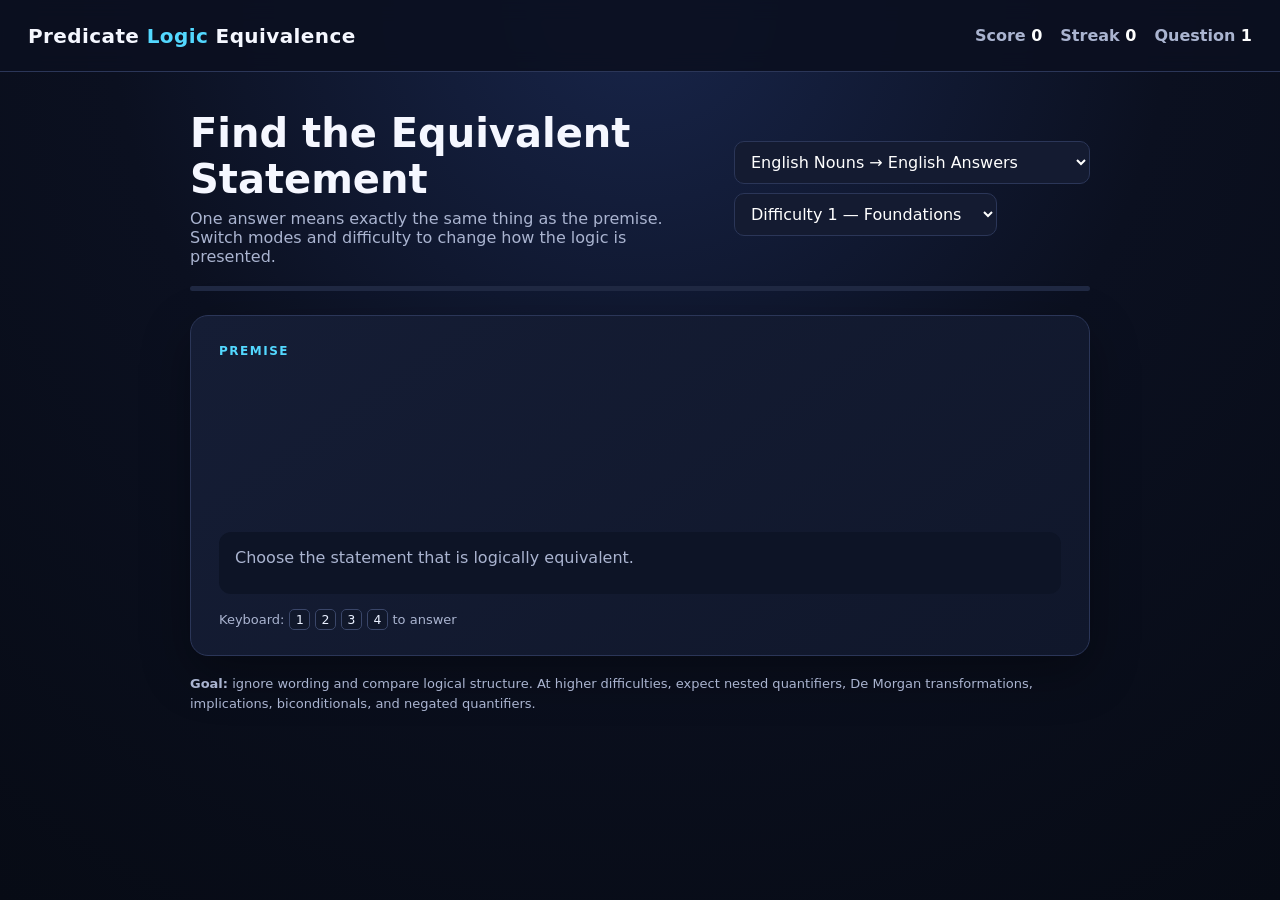
<file: predicate_logic_equivalence_game.html>
<!DOCTYPE html>
<html lang="en">
<head>
<meta charset="UTF-8">
<meta name="viewport" content="width=device-width,initial-scale=1">
<title>Predicate Logic Equivalence</title>
<style>
:root{
  --bg:#0b1020;--panel:#141b31;--panel2:#1b2440;--text:#f5f7ff;--muted:#aab4d0;
  --accent:#7c8cff;--accent2:#53d8ff;--good:#35d07f;--bad:#ff5f7a;--border:#2b3658;
}
*{box-sizing:border-box}
body{margin:0;background:radial-gradient(circle at 50% 0%,#18254a 0,#0b1020 48%,#070b15 100%);
color:var(--text);font-family:Inter,system-ui,-apple-system,Segoe UI,Arial,sans-serif;min-height:100vh}
header{height:72px;border-bottom:1px solid var(--border);display:flex;align-items:center;justify-content:space-between;padding:0 28px;background:#0b1020e8;backdrop-filter:blur(10px);position:sticky;top:0;z-index:3}
.logo{font-weight:800;letter-spacing:.4px;font-size:20px}.logo span{color:var(--accent2)}
.stats{display:flex;gap:18px;color:var(--muted);font-weight:650}.stats strong{color:white}
main{width:min(900px,92vw);margin:38px auto 60px}
.topline{display:flex;justify-content:space-between;align-items:center;gap:20px;margin-bottom:20px}
h1{font-size:clamp(26px,4vw,40px);margin:0 0 7px}.subtitle{color:var(--muted);margin:0}
.controls{display:flex;gap:9px;flex-wrap:wrap}
select,button{font:inherit}
select{background:var(--panel);border:1px solid var(--border);color:white;border-radius:10px;padding:10px 12px;cursor:pointer}
.card{background:linear-gradient(145deg,#151d35,#10172b);border:1px solid var(--border);border-radius:18px;padding:28px;box-shadow:0 18px 50px #0005}
.label{font-size:12px;text-transform:uppercase;letter-spacing:1.5px;color:var(--accent2);font-weight:800;margin-bottom:12px}
.prompt{font-size:clamp(21px,3vw,29px);line-height:1.45;font-weight:700;min-height:120px;display:flex;align-items:center}
.prompt .math{font-family:ui-monospace,SFMono-Regular,Consolas,monospace;font-weight:650}
.answers{display:grid;grid-template-columns:1fr 1fr;gap:13px;margin-top:24px}
.answer{border:1px solid var(--border);background:var(--panel2);color:white;border-radius:14px;padding:18px;text-align:left;cursor:pointer;min-height:104px;transition:.16s transform,.16s border-color,.16s background}
.answer:hover:not(:disabled){transform:translateY(-2px);border-color:#6575bd;background:#222d4e}
.answer:disabled{cursor:default}.answer.correct{border-color:var(--good);background:#143b2a}.answer.wrong{border-color:var(--bad);background:#411d2a}
.answer .letter{display:inline-flex;width:27px;height:27px;align-items:center;justify-content:center;border-radius:8px;background:#293453;color:#dbe1ff;font-weight:800;margin-right:9px}
.answer.correct .letter{background:#1c9c5d}.answer.wrong .letter{background:#bd3855}
.answerText{display:inline;line-height:1.45}
.feedback{min-height:62px;margin-top:18px;border-radius:12px;padding:14px 16px;background:#0d1426;color:var(--muted);line-height:1.45}
.feedback.good{color:#b9f5d2;border:1px solid #236e48}.feedback.bad{color:#ffc0ca;border:1px solid #743040}
.bottom{display:flex;justify-content:space-between;align-items:center;margin-top:18px;gap:15px}
button.next{border:0;background:linear-gradient(135deg,var(--accent),#5968e9);color:white;font-weight:800;padding:12px 20px;border-radius:11px;cursor:pointer;display:none}
button.next.show{display:block}.hint{color:var(--muted);font-size:13px}
.progress{height:5px;background:#202943;border-radius:10px;margin:0 0 24px;overflow:hidden}.progress div{height:100%;background:linear-gradient(90deg,var(--accent),var(--accent2));width:0;transition:.3s}
.help{margin-top:18px;color:var(--muted);font-size:13px;line-height:1.55}
kbd{border:1px solid #3a4669;background:#11182b;padding:2px 6px;border-radius:5px;color:#eaf0ff}
@media(max-width:680px){.answers{grid-template-columns:1fr}.topline{align-items:flex-start;flex-direction:column}.stats{font-size:13px}.card{padding:20px}}
</style>
</head>
<body>
<header>
  <div class="logo">Predicate <span>Logic</span> Equivalence</div>
  <div class="stats">
    <div>Score <strong id="score">0</strong></div>
    <div>Streak <strong id="streak">0</strong></div>
    <div>Question <strong id="qnum">1</strong></div>
  </div>
</header>

<main>
  <div class="topline">
    <div>
      <h1>Find the Equivalent Statement</h1>
      <p class="subtitle">One answer means exactly the same thing as the premise. Switch modes and difficulty to change how the logic is presented.</p>
    </div>
    <div class="controls">
      <select id="mode" aria-label="Answer mode">
        <option value="english">English Nouns → English Answers</option>
        <option value="variables">Variables in English → English Answers</option>
        <option value="symbols">Predicate Logic Symbols</option>
      </select>
      <select id="difficulty" aria-label="Difficulty">
        <option value="1">Difficulty 1 — Foundations</option>
        <option value="2">Difficulty 2 — Quantifiers</option>
        <option value="3">Difficulty 3 — Negation</option>
        <option value="4">Difficulty 4 — Nested Logic</option>
        <option value="5">Difficulty 5 — Expert</option>
      </select>
    </div>
  </div>

  <div class="progress"><div id="progress"></div></div>

  <section class="card">
    <div class="label">Premise</div>
    <div class="prompt" id="prompt"></div>
    <div class="answers" id="answers"></div>
    <div class="feedback" id="feedback">Choose the statement that is logically equivalent.</div>
    <div class="bottom">
      <div class="hint">Keyboard: <kbd>1</kbd> <kbd>2</kbd> <kbd>3</kbd> <kbd>4</kbd> to answer</div>
      <button class="next" id="next">Next Question →</button>
    </div>
  </section>

  <div class="help">
    <b>Goal:</b> ignore wording and compare logical structure. At higher difficulties, expect nested
    quantifiers, De Morgan transformations, implications, biconditionals, and negated quantifiers.
  </div>
</main>

<script>
const P = {
  "Student(x)":"x is a student","Studies(x)":"x studies","Passes(x)":"x passes the exam",
  "Works(x)":"x works","Likes(x,y)":"x likes y","Knows(x,y)":"x knows y",
  "Visits(x,y)":"x visits y","Reads(x)":"x reads the textbook","Enrolled(x)":"x is enrolled",
  "Uses(x,y)":"x uses y","IsPrime(x)":"x is prime","IsEven(x)":"x is even",
  "IsPositive(x)":"x is positive"
};

let score=0, streak=0, qnum=1, answered=false, current=null;

const ATOMS = {
  nouns:["student","teacher","programmer","athlete","researcher","artist","engineer","musician","doctor","writer","traveler","employee","customer","player","scientist"],
  props:["studies","works","reads","passes","is enrolled","is prepared","is successful","is experienced","is organized","is creative"],
  rels:["likes","knows","visits","helps","trusts","advises","follows","contacts","uses","teaches"]
};

const SYMBOL_ATOMS = [
  ["A(x)","B(x)"],["P(x)","Q(x)"],["R(x)","S(x)"],["Student(x)","Studies(x)"],
  ["Works(x)","Passes(x)"],["A(x)","B(y)"],["P(x)","R(y)"]
];


/* ============================================================
   LOGICAL EQUIVALENCE ENGINE
   ============================================================
   The engine parses the game's first-order formulas and tests
   equivalence by evaluating both formulas over many independently
   generated finite structures.

   For purely propositional formulas it exhausts every truth
   assignment, so those checks are exact.

   For quantified formulas, finite-model testing is a rigorous
   bounded semantic check: if a countermodel is found, the two
   formulas are definitely NOT equivalent. If all generated
   models agree, the pair is treated as equivalent for gameplay.
   ============================================================ */

class LogicLexer {
  constructor(s){
    this.s=s.replace(/\s+/g," ").trim();
    this.i=0;
  }
  next(){
    while(this.i<this.s.length && this.s[this.i]===" ")this.i++;
    if(this.i>=this.s.length)return {t:"EOF"};
    const rest=this.s.slice(this.i);
    const m=rest.match(/^(∀|∃|¬|∧|∨|→|↔|\(|\)|,|[A-Za-z_][A-Za-z0-9_]*|\d+)/);
    if(!m)throw new Error("Unexpected token near "+rest.slice(0,20));
    this.i+=m[0].length;
    return {t:m[0]};
  }
}

function tokenizeLogic(s){
  const l=new LogicLexer(s),out=[];
  while(true){
    const x=l.next();out.push(x);
    if(x.t==="EOF")break;
  }
  return out;
}

class LogicParser {
  constructor(s){
    this.t=tokenizeLogic(s);
    this.i=0;
  }
  peek(){return this.t[this.i].t}
  take(x){
    if(this.peek()!==x)throw new Error(`Expected ${x}, got ${this.peek()}`);
    this.i++;
  }
  parse(){
    const n=this.iff();
    this.take("EOF");
    return n;
  }
  iff(){
    let n=this.imp();
    while(this.peek()==="↔"){this.i++;n={k:"iff",a:n,b:this.imp()};}
    return n;
  }
  imp(){
    let n=this.or();
    if(this.peek()==="→"){this.i++;n={k:"imp",a:n,b:this.imp()};}
    return n;
  }
  or(){
    let n=this.and();
    while(this.peek()==="∨"){this.i++;n={k:"or",a:n,b:this.and()};}
    return n;
  }
  and(){
    let n=this.unary();
    while(this.peek()==="∧"){this.i++;n={k:"and",a:n,b:this.unary()};}
    return n;
  }
  unary(){
    if(this.peek()==="¬"){this.i++;return {k:"not",a:this.unary()};}
    if(this.peek()==="∀" || this.peek()==="∃"){
      const q=this.peek();this.i++;
      const v=this.peek();this.i++;
      return {k:q==="∀"?"forall":"exists",v, a:this.unary()};
    }
    if(this.peek()==="("){
      this.i++;const n=this.iff();this.take(")");return n;
    }
    const name=this.peek();this.i++;
    if(this.peek()==="("){
      this.i++;
      const args=[];
      if(this.peek()!==")"){
        args.push(this.peek());this.i++;
        while(this.peek()===","){this.i++;args.push(this.peek());this.i++;}
      }
      this.take(")");
      return {k:"pred",name,args};
    }
    return {k:"pred",name,args:[]};
  }
}

function parseLogic(s){
  return new LogicParser(s).parse();
}

function collectSymbols(ast,set={preds:new Set(),rels:new Set()}){
  if(!ast)return set;
  if(ast.k==="pred"){
    if(ast.args.length<=1)set.preds.add(ast.name);
    else set.rels.add(ast.name);
    return set;
  }
  if(ast.a)collectSymbols(ast.a,set);
  if(ast.b)collectSymbols(ast.b,set);
  return set;
}

function mergeSymbols(a,b){
  return {
    preds:new Set([...a.preds,...b.preds]),
    rels:new Set([...a.rels,...b.rels])
  };
}

function domainAssignments(domain,arity){
  if(arity===1)return domain.map(x=>[x]);
  const out=[];
  function rec(prefix){
    if(prefix.length===arity){out.push(prefix.slice());return;}
    for(const x of domain){prefix.push(x);rec(prefix);prefix.pop();}
  }
  rec([]);
  return out;
}

function randomStructure(symbols,n=3){
  const domain=Array.from({length:n},(_,i)=>i);
  const s={domain,preds:{},rels:{}};
  for(const p of symbols.preds){
    const set=new Set();
    for(const x of domain)if(Math.random()<.5)set.add(String(x));
    s.preds[p]=set;
  }
  for(const r of symbols.rels){
    const set=new Set();
    for(const tuple of domainAssignments(domain,2))
      if(Math.random()<.35)set.add(tuple.join(","));
    s.rels[r]=set;
  }
  return s;
}

function evalLogic(ast,structure,env={}){
  switch(ast.k){
    case "pred":{
      const vals=ast.args.map(a=>{
        if(Object.prototype.hasOwnProperty.call(env,a))return env[a];
        return a;
      });
      if(ast.args.length===0)return !!structure.preds[ast.name]?.has("0");
      if(ast.args.length===1)return !!structure.preds[ast.name]?.has(String(vals[0]));
      return !!structure.rels[ast.name]?.has(vals.map(String).join(","));
    }
    case "not":return !evalLogic(ast.a,structure,env);
    case "and":return evalLogic(ast.a,structure,env)&&evalLogic(ast.b,structure,env);
    case "or":return evalLogic(ast.a,structure,env)||evalLogic(ast.b,structure,env);
    case "imp":return !evalLogic(ast.a,structure,env)||evalLogic(ast.b,structure,env);
    case "iff":return evalLogic(ast.a,structure,env)===evalLogic(ast.b,structure,env);
    case "forall":return structure.domain.every(x=>evalLogic(ast.a,structure,{...env,[ast.v]:x}));
    case "exists":return structure.domain.some(x=>evalLogic(ast.a,structure,{...env,[ast.v]:x}));
  }
  throw new Error("Unknown AST node "+ast.k);
}

function propositionalSymbols(ast,set=new Set()){
  if(!ast)return set;
  if(ast.k==="pred" && ast.args.length===0)set.add(ast.name);
  if(ast.a)propositionalSymbols(ast.a,set);
  if(ast.b)propositionalSymbols(ast.b,set);
  return set;
}

function evalPropositional(ast,env){
  switch(ast.k){
    case "pred":return !!env[ast.name];
    case "not":return !evalPropositional(ast.a,env);
    case "and":return evalPropositional(ast.a,env)&&evalPropositional(ast.b,env);
    case "or":return evalPropositional(ast.a,env)||evalPropositional(ast.b,env);
    case "imp":return !evalPropositional(ast.a,env)||evalPropositional(ast.b,env);
    case "iff":return evalPropositional(ast.a,env)===evalPropositional(ast.b,env);
  }
}

function exactPropositionalEquivalent(a,b){
  const names=[...new Set([
    ...propositionalSymbols(a),...propositionalSymbols(b)
  ])];
  const total=1<<names.length;
  for(let mask=0;mask<total;mask++){
    const env={};
    names.forEach((name,i)=>env[name]=!!(mask&(1<<i)));
    if(evalPropositional(a,env)!==evalPropositional(b,env))return false;
  }
  return true;
}

function finiteModelEquivalent(formulaA,formulaB,tests=80){
  try{
    const a=parseLogic(formulaA),b=parseLogic(formulaB);
    const syms=mergeSymbols(collectSymbols(a),collectSymbols(b));

    const pa=propositionalSymbols(a),pb=propositionalSymbols(b);
    const hasQuantifiers=/[∀∃]/.test(formulaA+formulaB);
    if(!hasQuantifiers && [...syms.rels].length===0)
      return exactPropositionalEquivalent(a,b);

    // Deliberately include small domains, empty predicate interpretations,
    // dense interpretations, and random structures to catch common bad
    // transformations such as swapping ∀/∃ or reversing implications.
    const sizes=[1,2,3];
    for(let round=0;round<tests;round++){
      const n=sizes[round%sizes.length];
      const model=randomStructure(syms,n);
      if(evalLogic(a,model)!==evalLogic(b,model))return false;
    }
    return true;
  }catch(err){
    console.warn("Equivalence engine parse/evaluation error:",err);
    return false;
  }
}

function equivalentByEngine(correct,candidate){
  return finiteModelEquivalent(correct,candidate,120);
}


function shuffle(a){return [...a].sort(()=>Math.random()-.5)}
function pick(a){return a[Math.floor(Math.random()*a.length)]}
function esc(s){return s.replace(/[&<>"']/g,m=>({"&":"&amp;","<":"&lt;",">":"&gt;",'"':"&quot;","'":"&#039;"}[m]))}

function freshPred(){
  const n=pick(ATOMS.nouns), p=pick(ATOMS.props);
  return {name:n, pred:n[0].toUpperCase()+n.slice(1).replace(/ /g,"")+"(x)", phrase:`${n} ${p}`};
}
function freshRel(){
  return pick(ATOMS.rels);
}
function varsFor(n){
  const pool=["A","B","C","D","P","Q","R","S","T","U"];
  return pool.slice(0,n).map(x=>x+"(x)");
}

function genLevel1(){
  const a=freshPred(), b=freshPred();
  const forms=[
    {f:`∀x (${a.pred} → ${b.pred})`, e:`Every ${a.name} is ${b.name}.`,
     eq:`∀x (${a.pred} → ${b.pred})`,
     correct:`Anyone who is ${b.name} is not necessarily ${a.name}.`},
    {f:`∃x (${a.pred} ∧ ${b.pred})`, e:`Some ${a.name} is ${b.name}.`,
     eq:`∃x (${a.pred} ∧ ${b.pred})`},
    {f:`∀x (${a.pred} ∨ ${b.pred})`, e:`Everyone is either ${a.name} or ${b.name}.`,
     eq:`∀x (${a.pred} ∨ ${b.pred})`},
    {f:`∃x (${a.pred} ∧ ¬${b.pred})`, e:`Some ${a.name} is not ${b.name}.`,
     eq:`∃x (${a.pred} ∧ ¬${b.pred})`},
    {f:`∀x (${a.pred} → ¬${b.pred})`, e:`No ${a.name} is ${b.name}.`,
     eq:`∀x (${a.pred} → ¬${b.pred})`},
    {f:`∃x ${a.pred}`, e:`Some ${a.name} exists.`,
     eq:`∃x ${a.pred}`},
    {f:`∀x ¬${a.pred}`, e:`No one is ${a.name}.`,
     eq:`∀x ¬${a.pred}`}
  ];
  return proceduralItem(pick(forms),1);
}

function genLevel2(){
  const a=freshPred(), b=freshPred(), c=freshPred();
  const forms=[
    {f:`∀x (${a.pred} → ${b.pred})`,e:`Every ${a.name} ${b.phrase.split(" ").slice(1).join(" ")}.`,eq:`∀x (¬${b.pred} → ¬${a.pred})`,
     base:`Every ${a.name} is ${b.name}.`},
    {f:`¬∀x (${a.pred} → ${b.pred})`,e:`Not every ${a.name} is ${b.name}.`,eq:`∃x (${a.pred} ∧ ¬${b.pred})`},
    {f:`¬∃x (${a.pred} ∧ ${b.pred})`,e:`No one is both ${a.name} and ${b.name}.`,eq:`∀x (${a.pred} → ¬${b.pred})`},
    {f:`∀x (${a.pred} → (${b.pred} ∨ ${c.pred}))`,e:`Every ${a.name} is either ${b.name} or ${c.name}.`,eq:`∀x (${a.pred} → (${b.pred} ∨ ${c.pred}))`},
    {f:`∃x (${a.pred} ∧ (${b.pred} ∨ ${c.pred}))`,e:`Some ${a.name} is either ${b.name} or ${c.name}.`,eq:`∃x (${a.pred} ∧ (${b.pred} ∨ ${c.pred}))`},
    {f:`∀x ((${a.pred} ∧ ${b.pred}) → ${c.pred})`,e:`Every ${a.name} who is ${b.name} is ${c.name}.`,eq:`∀x (¬${c.pred} → ¬(${a.pred} ∧ ${b.pred}))`}
  ];
  return proceduralItem(pick(forms),2);
}

function genLevel3(){
  const a=freshPred(),b=freshPred(),c=freshPred();
  const forms=[
    {f:`¬∀x ${a.pred}`,e:`Not everyone is ${a.name}.`,eq:`∃x ¬${a.pred}`},
    {f:`¬∃x ${a.pred}`,e:`There are no ${a.name}s.`,eq:`∀x ¬${a.pred}`},
    {f:`¬∀x (${a.pred} → ${b.pred})`,e:`Not everyone who is ${a.name} is ${b.name}.`,eq:`∃x (${a.pred} ∧ ¬${b.pred})`},
    {f:`¬∃x (${a.pred} ∧ ${b.pred})`,e:`Nobody is both ${a.name} and ${b.name}.`,eq:`∀x (¬${a.pred} ∨ ¬${b.pred})`},
    {f:`∀x ¬(${a.pred} ∧ ${b.pred})`,e:`Everyone is not both ${a.name} and ${b.name}.`,eq:`∀x (¬${a.pred} ∨ ¬${b.pred})`},
    {f:`¬∀x (${a.pred} ∨ ${b.pred})`,e:`Not everyone is ${a.name} or ${b.name}.`,eq:`∃x (¬${a.pred} ∧ ¬${b.pred})`},
    {f:`¬∃x (${a.pred} ∨ ${b.pred})`,e:`Nobody is ${a.name} or ${b.name}.`,eq:`∀x (¬${a.pred} ∧ ¬${b.pred})`},
    {f:`¬∀x (${a.pred} → (${b.pred} ∧ ${c.pred}))`,e:`Not every ${a.name} is both ${b.name} and ${c.name}.`,eq:`∃x (${a.pred} ∧ (¬${b.pred} ∨ ¬${c.pred}))`}
  ];
  return proceduralItem(pick(forms),3);
}

function genLevel4(){
  const a=freshPred(), b=freshPred(), rel=freshRel();
  const A=a.pred,B=b.pred;
  const forms=[
    {f:`∀x (${A} → ∃y (${B.replace("(x)","(y)")} ∧ ${rel}(x,y)))`,
     e:`Every ${a.name} ${rel}s at least one ${b.name}.`,
     eq:`¬∃x (${A} ∧ ∀y (¬${B.replace("(x)","(y)")} ∨ ¬${rel}(x,y)))`},
    {f:`∃x (${A} ∧ ∀y ${rel}(x,y))`,
     e:`Some ${a.name} ${rel}s everyone.`,
     eq:`∃x (${A} ∧ ∀y ${rel}(x,y))`},
    {f:`∃y (${B.replace("(x)","(y)")} ∧ ∀x ${rel}(x,y))`,
     e:`There is a ${b.name} whom everyone ${rel}s.`,
     eq:`∃y (${B.replace("(x)","(y)")} ∧ ∀x ${rel}(x,y))`},
    {f:`∀x ∃y ${rel}(x,y)`,
     e:`Everyone ${rel}s someone.`,
     eq:`¬∃x ∀y ¬${rel}(x,y)`},
    {f:`¬∃x ∀y ${rel}(x,y)`,
     e:`Nobody ${rel}s everyone.`,
     eq:`∀x ∃y ¬${rel}(x,y)`},
    {f:`∃x ∀y ¬${rel}(x,y)`,
     e:`Someone ${rel}s nobody.`,
     eq:`∃x ∀y ¬${rel}(x,y)`},
    {f:`∀x ((${A} ∧ ∃y ${rel}(x,y)) → ${B})`,
     e:`Anyone who is a ${a.name} and ${rel}s someone is a ${b.name}.`,
     eq:`∀x (¬(${A} ∧ ∃y ${rel}(x,y)) ∨ ${B})`}
  ];
  return proceduralItem(pick(forms),4);
}

function genLevel5(){
  const a=freshPred(),b=freshPred(),c=freshPred(),rel=freshRel();
  const A=a.pred,B=b.pred,C=c.pred;
  const forms=[
    {f:`∀x (${A} ↔ ∃y (${B.replace("(x)","(y)")} ∧ ${rel}(x,y)))`,
     e:`A person is a ${a.name} exactly when they ${rel} at least one ${b.name}.`,
     eq:`∀x ((${A} → ∃y (${B.replace("(x)","(y)")} ∧ ${rel}(x,y))) ∧ (∃y (${B.replace("(x)","(y)")} ∧ ${rel}(x,y)) → ${A}))`},
    {f:`∀x (${A} → ¬∀y (${B.replace("(x)","(y)")} → ${rel}(x,y)))`,
     e:`No ${a.name} ${rel}s every ${b.name}.`,
     eq:`∀x (${A} → ∃y (${B.replace("(x)","(y)")} ∧ ¬${rel}(x,y)))`},
    {f:`¬∀x (${A} → ∀y (${B.replace("(x)","(y)")} → ${rel}(x,y)))`,
     e:`Not every ${a.name} ${rel}s every ${b.name}.`,
     eq:`∃x (${A} ∧ ∃y (${B.replace("(x)","(y)")} ∧ ¬${rel}(x,y)))`},
    {f:`∀x (${A} → ((${B} ∨ ${C}) ∧ ¬(${B} ∧ ${C})))`,
     e:`Every ${a.name} is exactly one of ${b.name} and ${c.name}.`,
     eq:`∀x (${A} → ((${B} ∨ ${C}) ∧ ¬(${B} ∧ ${C})))`},
    {f:`∀x (${A} ↔ (${B} ∧ ${C}))`,
     e:`Someone is a ${a.name} exactly when they are both ${b.name} and ${c.name}.`,
     eq:`∀x ((${A} → (${B} ∧ ${C})) ∧ ((${B} ∧ ${C}) → ${A}))`},
    {f:`∃x (${A} ∧ ∀y (${B.replace("(x)","(y)")} → ${rel}(x,y)))`,
     e:`There is a ${a.name} who ${rel}s every ${b.name}.`,
     eq:`∃x (${A} ∧ ¬∃y (${B.replace("(x)","(y)")} ∧ ¬${rel}(x,y)))`},
    {f:`∀x ∃y (${B.replace("(x)","(y)")} ∧ (${rel}(x,y) ↔ ${C.replace("(x)","(y)")}))`,
     e:`Everyone ${rel}s some ${b.name} exactly when that ${b.name} is ${c.name}.`,
     eq:`∀x ∃y (${B.replace("(x)","(y)")} ∧ (${rel}(x,y) ↔ ${C.replace("(x)","(y)")}))`}
  ];
  return proceduralItem(pick(forms),5);
}

function proceduralItem(item,d){
  const correct=item.eq;
  let distractors=[];
  const f=item.f;

  // Generate structurally tempting but non-equivalent transformations.
  const candidates=[];
  if(d<=3){
    candidates.push(
      f.replace(/→/g,"↔"),
      f.replace(/∧/g,"∨"),
      f.replace(/∨/g,"∧"),
      f.replace(/∀x/g,"∃x"),
      f.replace(/∃x/g,"∀x"),
      f.replace(/¬/g,"")
    );
  } else {
    candidates.push(
      f.replace(/∀x/g,"∃x"),
      f.replace(/∃y/g,"∀y"),
      f.replace(/∧/g,"∨"),
      f.replace(/∨/g,"∧"),
      f.replace(/→/g,"↔"),
      f.replace(/¬/g,""),
      f.replace(/x,y/g,"y,x")
    );
  }
  candidates.forEach(x=>{if(x!==correct && !candidates.includes(correct))distractors.push(x)});
  distractors=[...new Set(distractors)].filter(x=>x!==correct).slice(0,3);

  // If fewer than three survived, use unmistakably different quantified structures.
  while(distractors.length<3){
    const fallback=[
      f.replace("∀x","∃x"),
      f.replace("∃x","∀x"),
      "∀x ∀y "+f.replace(/^∀x |^∃x /,""),
      "∃x ∃y "+f.replace(/^∀x |^∃x /,"")
    ][distractors.length];
    if(fallback!==correct&&!distractors.includes(fallback))distractors.push(fallback);
  }
  return {prompt:item.e,correct,options:shuffle([correct,...distractors.slice(0,3)]),difficulty:d};
}

function variableQuestion(d){
  const letters=["a","b","c","d","e"];
  const A=letters[0],B=letters[1],C=letters[2];
  const templates=[
    [`Every ${A} is ${B}.`,`∀x (${A}(x) → ${B}(x))`,`Anyone who is not ${B} is not ${A}.`],
    [`Some ${A} is ${B}.`,`∃x (${A}(x) ∧ ${B}(x))`,`At least one thing is both ${A} and ${B}.`],
    [`Not every ${A} is ${B}.`,`¬∀x (${A}(x) → ${B}(x))`,`Some ${A} is not ${B}.`],
    [`No ${A} is ${B}.`,`∀x (${A}(x) → ¬${B}(x))`,`No thing is both ${A} and ${B}.`],
    [`Everyone ${A}s someone.`,`∀x ∃y ${A}(x,y)`,`Nobody ${A}s nobody.`],
    [`Someone ${A}s everyone.`,`∃x ∀y ${A}(x,y)`,`There is someone who ${A}s every thing.`]
  ];
  const t=pick(templates);
  const correct=t[2];
  const wrong=[
    t[0].replace(/Every|Some|Not every|No|Everyone|Someone/,"Every"),
    t[0].replace(/→/g,"↔"),
    "No thing satisfies the statement.",
    "There is at least one thing that does the opposite."
  ].filter(x=>x!==correct);
  return {prompt:t[0],correct,options:shuffle([correct,...shuffle(wrong).slice(0,3)]),difficulty:d};
}

function makeQuestion(d,mode){
  if(mode==="variables")return variableQuestion(d);
  const q=[genLevel1,genLevel2,genLevel3,genLevel4,genLevel5][d-1]();
  if(mode==="english"){
    // Convert the generated symbolic correct answer into an English equivalent by
    // keeping the generated premise's logical meaning and creating a clean paraphrase.
    // The question itself remains natural English.
    q.correct=englishEquivalent(q);
    q.options=shuffle([q.correct,...englishDistractors(q)]);
  }
  return q;
}

function englishEquivalent(q){
  const s=q.correct;
  // Reliable rule-based paraphrases for the generated forms.
  if(s.includes("¬∀x") && s.includes("→")) return q.prompt.replace(/^Not /,"At least one ");
  if(s.includes("∀x (¬") && s.includes("→ ¬")) return q.prompt.replace(/^Every/,"Anyone who");
  if(s.includes("∃x") && s.includes("∧ ¬")) return q.prompt.replace(/^Not every/,"At least one").replace(/^Some/,"At least one");
  if(s.includes("¬∃x")) return "There is nobody who satisfies the stated condition.";
  if(s.includes("∀x ¬")) return "Nobody satisfies the stated predicate.";
  if(s.includes("→")) return "Anyone satisfying the antecedent satisfies the consequent.";
  if(s.includes("∧")) return "At least one person satisfies both conditions.";
  if(s.includes("∨")) return "Everyone satisfies at least one of the two conditions.";
  if(s.includes("∃x")) return "There is at least one person satisfying the condition.";
  if(s.includes("∀x")) return "Everyone satisfies the condition.";
  return q.prompt;
}

function englishDistractors(q){
  const p=q.prompt;
  const variants=[
    p.replace(/^Every/,"Some"),
    p.replace(/^Some/,"Every"),
    p.replace(/^No/,"Some"),
    p.replace(/^Not every/,"Every"),
    p.replace(/^Everyone/,"Someone"),
    p.replace(/^Someone/,"Everyone"),
    p.replace(/not /g,""),
    "The reverse implication of the premise is true.",
    "The premise applies only to at least one individual."
  ];
  return [...new Set(variants.filter(x=>x!==q.correct))].slice(0,3);
}

function render(){
  const d=+document.getElementById("difficulty").value;
  const mode=document.getElementById("mode").value;
  current=makeQuestion(d,mode); answered=false;

  document.getElementById("prompt").innerHTML=`<span>${esc(current.prompt)}</span>`;
  const wrap=document.getElementById("answers");wrap.innerHTML="";
  current.options.forEach((text,i)=>{
    const b=document.createElement("button");
    b.className="answer";b.dataset.correct=equivalentByEngine(current.correct,text);
    b.innerHTML=`<span class="letter">${String.fromCharCode(65+i)}</span><span class="answerText">${esc(text)}</span>`;
    b.onclick=()=>answer(b,text===current.correct);
    wrap.appendChild(b);
  });
  document.getElementById("feedback").className="feedback";
  document.getElementById("feedback").textContent="Choose the statement that is logically equivalent.";
  document.getElementById("next").classList.remove("show");
  document.getElementById("qnum").textContent=qnum;
  document.getElementById("progress").style.width=((qnum-1)%10)*10+"%";
}

function answer(btn,correct){
  // Re-check at click time so the UI never relies solely on a stored label.
  correct=equivalentByEngine(current.correct, btn.querySelector(".answerText").textContent);
  if(answered)return;answered=true;
  [...document.querySelectorAll(".answer")].forEach(b=>b.disabled=true);
  const fb=document.getElementById("feedback");
  if(correct){
    btn.classList.add("correct");score+=10*+document.getElementById("difficulty").value;streak++;
    fb.className="feedback good";
    fb.innerHTML=`<b>Correct!</b><br>Equivalent form: <span class="math">${esc(current.correct)}</span>`;
  }else{
    btn.classList.add("wrong");streak=0;
    const right=[...document.querySelectorAll(".answer")].find(b=>b.dataset.correct==="true");
    if(right)right.classList.add("correct");
    fb.className="feedback bad";
    fb.innerHTML=`<b>Not quite.</b><br>Equivalent form: <span class="math">${esc(current.correct)}</span>`;
  }
  document.getElementById("score").textContent=score;
  document.getElementById("streak").textContent=streak;
  document.getElementById("next").classList.add("show");
}
document.getElementById("next").onclick=()=>{qnum++;render()};
document.getElementById("mode").onchange=()=>{qnum=1;render()};
document.getElementById("difficulty").onchange=()=>{qnum=1;render()};
document.addEventListener("keydown",e=>{
  if(["1","2","3","4"].includes(e.key)&&!answered){
    const b=document.querySelectorAll(".answer")[+e.key-1];if(b)b.click();
  }else if(e.key==="Enter"&&answered)document.getElementById("next").click();
});
render();

/* ============================================================
   LOGICAL EQUIVALENCE ENGINE
   ============================================================
   The engine parses the game's first-order formulas and tests
   equivalence by evaluating both formulas over many independently
   generated finite structures.

   For purely propositional formulas it exhausts every truth
   assignment, so those checks are exact.

   For quantified formulas, finite-model testing is a rigorous
   bounded semantic check: if a countermodel is found, the two
   formulas are definitely NOT equivalent. If all generated
   models agree, the pair is treated as equivalent for gameplay.
   ============================================================ */

class LogicLexer {
  constructor(s){
    this.s=s.replace(/\s+/g," ").trim();
    this.i=0;
  }
  next(){
    while(this.i<this.s.length && this.s[this.i]===" ")this.i++;
    if(this.i>=this.s.length)return {t:"EOF"};
    const rest=this.s.slice(this.i);
    const m=rest.match(/^(∀|∃|¬|∧|∨|→|↔|\(|\)|,|[A-Za-z_][A-Za-z0-9_]*|\d+)/);
    if(!m)throw new Error("Unexpected token near "+rest.slice(0,20));
    this.i+=m[0].length;
    return {t:m[0]};
  }
}

function tokenizeLogic(s){
  const l=new LogicLexer(s),out=[];
  while(true){
    const x=l.next();out.push(x);
    if(x.t==="EOF")break;
  }
  return out;
}

class LogicParser {
  constructor(s){
    this.t=tokenizeLogic(s);
    this.i=0;
  }
  peek(){return this.t[this.i].t}
  take(x){
    if(this.peek()!==x)throw new Error(`Expected ${x}, got ${this.peek()}`);
    this.i++;
  }
  parse(){
    const n=this.iff();
    this.take("EOF");
    return n;
  }
  iff(){
    let n=this.imp();
    while(this.peek()==="↔"){this.i++;n={k:"iff",a:n,b:this.imp()};}
    return n;
  }
  imp(){
    let n=this.or();
    if(this.peek()==="→"){this.i++;n={k:"imp",a:n,b:this.imp()};}
    return n;
  }
  or(){
    let n=this.and();
    while(this.peek()==="∨"){this.i++;n={k:"or",a:n,b:this.and()};}
    return n;
  }
  and(){
    let n=this.unary();
    while(this.peek()==="∧"){this.i++;n={k:"and",a:n,b:this.unary()};}
    return n;
  }
  unary(){
    if(this.peek()==="¬"){this.i++;return {k:"not",a:this.unary()};}
    if(this.peek()==="∀" || this.peek()==="∃"){
      const q=this.peek();this.i++;
      const v=this.peek();this.i++;
      return {k:q==="∀"?"forall":"exists",v, a:this.unary()};
    }
    if(this.peek()==="("){
      this.i++;const n=this.iff();this.take(")");return n;
    }
    const name=this.peek();this.i++;
    if(this.peek()==="("){
      this.i++;
      const args=[];
      if(this.peek()!==")"){
        args.push(this.peek());this.i++;
        while(this.peek()===","){this.i++;args.push(this.peek());this.i++;}
      }
      this.take(")");
      return {k:"pred",name,args};
    }
    return {k:"pred",name,args:[]};
  }
}

function parseLogic(s){
  return new LogicParser(s).parse();
}

function collectSymbols(ast,set={preds:new Set(),rels:new Set()}){
  if(!ast)return set;
  if(ast.k==="pred"){
    if(ast.args.length<=1)set.preds.add(ast.name);
    else set.rels.add(ast.name);
    return set;
  }
  if(ast.a)collectSymbols(ast.a,set);
  if(ast.b)collectSymbols(ast.b,set);
  return set;
}

function mergeSymbols(a,b){
  return {
    preds:new Set([...a.preds,...b.preds]),
    rels:new Set([...a.rels,...b.rels])
  };
}

function domainAssignments(domain,arity){
  if(arity===1)return domain.map(x=>[x]);
  const out=[];
  function rec(prefix){
    if(prefix.length===arity){out.push(prefix.slice());return;}
    for(const x of domain){prefix.push(x);rec(prefix);prefix.pop();}
  }
  rec([]);
  return out;
}

function randomStructure(symbols,n=3){
  const domain=Array.from({length:n},(_,i)=>i);
  const s={domain,preds:{},rels:{}};
  for(const p of symbols.preds){
    const set=new Set();
    for(const x of domain)if(Math.random()<.5)set.add(String(x));
    s.preds[p]=set;
  }
  for(const r of symbols.rels){
    const set=new Set();
    for(const tuple of domainAssignments(domain,2))
      if(Math.random()<.35)set.add(tuple.join(","));
    s.rels[r]=set;
  }
  return s;
}

function evalLogic(ast,structure,env={}){
  switch(ast.k){
    case "pred":{
      const vals=ast.args.map(a=>{
        if(Object.prototype.hasOwnProperty.call(env,a))return env[a];
        return a;
      });
      if(ast.args.length===0)return !!structure.preds[ast.name]?.has("0");
      if(ast.args.length===1)return !!structure.preds[ast.name]?.has(String(vals[0]));
      return !!structure.rels[ast.name]?.has(vals.map(String).join(","));
    }
    case "not":return !evalLogic(ast.a,structure,env);
    case "and":return evalLogic(ast.a,structure,env)&&evalLogic(ast.b,structure,env);
    case "or":return evalLogic(ast.a,structure,env)||evalLogic(ast.b,structure,env);
    case "imp":return !evalLogic(ast.a,structure,env)||evalLogic(ast.b,structure,env);
    case "iff":return evalLogic(ast.a,structure,env)===evalLogic(ast.b,structure,env);
    case "forall":return structure.domain.every(x=>evalLogic(ast.a,structure,{...env,[ast.v]:x}));
    case "exists":return structure.domain.some(x=>evalLogic(ast.a,structure,{...env,[ast.v]:x}));
  }
  throw new Error("Unknown AST node "+ast.k);
}

function propositionalSymbols(ast,set=new Set()){
  if(!ast)return set;
  if(ast.k==="pred" && ast.args.length===0)set.add(ast.name);
  if(ast.a)propositionalSymbols(ast.a,set);
  if(ast.b)propositionalSymbols(ast.b,set);
  return set;
}

function evalPropositional(ast,env){
  switch(ast.k){
    case "pred":return !!env[ast.name];
    case "not":return !evalPropositional(ast.a,env);
    case "and":return evalPropositional(ast.a,env)&&evalPropositional(ast.b,env);
    case "or":return evalPropositional(ast.a,env)||evalPropositional(ast.b,env);
    case "imp":return !evalPropositional(ast.a,env)||evalPropositional(ast.b,env);
    case "iff":return evalPropositional(ast.a,env)===evalPropositional(ast.b,env);
  }
}

function exactPropositionalEquivalent(a,b){
  const names=[...new Set([
    ...propositionalSymbols(a),...propositionalSymbols(b)
  ])];
  const total=1<<names.length;
  for(let mask=0;mask<total;mask++){
    const env={};
    names.forEach((name,i)=>env[name]=!!(mask&(1<<i)));
    if(evalPropositional(a,env)!==evalPropositional(b,env))return false;
  }
  return true;
}

function finiteModelEquivalent(formulaA,formulaB,tests=80){
  try{
    const a=parseLogic(formulaA),b=parseLogic(formulaB);
    const syms=mergeSymbols(collectSymbols(a),collectSymbols(b));

    const pa=propositionalSymbols(a),pb=propositionalSymbols(b);
    const hasQuantifiers=/[∀∃]/.test(formulaA+formulaB);
    if(!hasQuantifiers && [...syms.rels].length===0)
      return exactPropositionalEquivalent(a,b);

    // Deliberately include small domains, empty predicate interpretations,
    // dense interpretations, and random structures to catch common bad
    // transformations such as swapping ∀/∃ or reversing implications.
    const sizes=[1,2,3];
    for(let round=0;round<tests;round++){
      const n=sizes[round%sizes.length];
      const model=randomStructure(syms,n);
      if(evalLogic(a,model)!==evalLogic(b,model))return false;
    }
    return true;
  }catch(err){
    console.warn("Equivalence engine parse/evaluation error:",err);
    return false;
  }
}

function equivalentByEngine(correct,candidate){
  return finiteModelEquivalent(correct,candidate,120);
}


function shuffle(a){return [...a].sort(()=>Math.random()-.5)}
function escapeHtml(s){return s.replace(/[&<>"']/g,m=>({"&":"&amp;","<":"&lt;",">":"&gt;",'"':"&quot;","'":"&#039;"}[m]))}

function buildQuestion(d, mode){
  let item;
  if(mode==="variables"){
    item=VAR_BANK[d][Math.floor(Math.random()*VAR_BANK[d].length)];
  } else if(mode==="symbols"){
    item=SYMBOL_BANK[d][Math.floor(Math.random()*SYMBOL_BANK[d].length)];
  } else {
    item=BANK[d][Math.floor(Math.random()*BANK[d].length)];
  }
  const prompt = item[0];
  const correct = item[1];
  const distractors = item[2];
  return {prompt,correct,options:shuffle([correct,...distractors]),difficulty:d,mode};
}

function render(){
  const d=+document.getElementById("difficulty").value;
  const mode=document.getElementById("mode").value;
  current=buildQuestion(d,mode); answered=false;
  const prompt=document.getElementById("prompt");
  prompt.innerHTML=`<span>${escapeHtml(current.prompt)}</span>`;
  const wrap=document.getElementById("answers"); wrap.innerHTML="";
  current.options.forEach((text,i)=>{
    const b=document.createElement("button");
    b.className="answer"; b.dataset.correct=(text===current.correct);
    b.innerHTML=`<span class="letter">${String.fromCharCode(65+i)}</span><span class="answerText">${escapeHtml(text)}</span>`;
    b.onclick=()=>answer(b,text===current.correct);
    wrap.appendChild(b);
  });
  document.getElementById("feedback").className="feedback";
  document.getElementById("feedback").textContent="Choose the statement that is logically equivalent.";
  document.getElementById("next").classList.remove("show");
  document.getElementById("qnum").textContent=qnum;
  document.getElementById("progress").style.width=((qnum-1)%10)*10+"%";
}

function answer(btn,correct){
  // Re-check at click time so the UI never relies solely on a stored label.
  correct=equivalentByEngine(current.correct, btn.querySelector(".answerText").textContent);
  if(answered)return;
  answered=true;
  [...document.querySelectorAll(".answer")].forEach(b=>b.disabled=true);
  const fb=document.getElementById("feedback");
  if(correct){
    btn.classList.add("correct");
    score+=10*+document.getElementById("difficulty").value; streak++;
    fb.className="feedback good";
    fb.innerHTML=`<b>Correct!</b><br>Equivalent form: <span class="math">${escapeHtml(current.correct)}</span>`;
  }else{
    btn.classList.add("wrong"); streak=0;
    const right=[...document.querySelectorAll(".answer")].find(b=>b.dataset.correct==="true");
    if(right)right.classList.add("correct");
    fb.className="feedback bad";
    fb.innerHTML=`<b>Not quite.</b><br>Equivalent form: <span class="math">${escapeHtml(current.correct)}</span>`;
  }
  document.getElementById("score").textContent=score;
  document.getElementById("streak").textContent=streak;
  document.getElementById("next").classList.add("show");
}
document.getElementById("next").onclick=()=>{qnum++;render()};
document.getElementById("mode").onchange=()=>{qnum=1;render()};
document.getElementById("difficulty").onchange=()=>{qnum=1;render()};
document.addEventListener("keydown",e=>{
  if(["1","2","3","4"].includes(e.key) && !answered){
    const b=document.querySelectorAll(".answer")[+e.key-1]; if(b)b.click();
  } else if(e.key==="Enter" && answered)document.getElementById("next").click();
});
render();
function escapeHtml(s){return s.replace(/[&<>"']/g,m=>({"&":"&amp;","<":"&lt;",">":"&gt;",'"':"&quot;","'":"&#039;"}[m]))}
render();
</script>
</body>
</html>
</file>
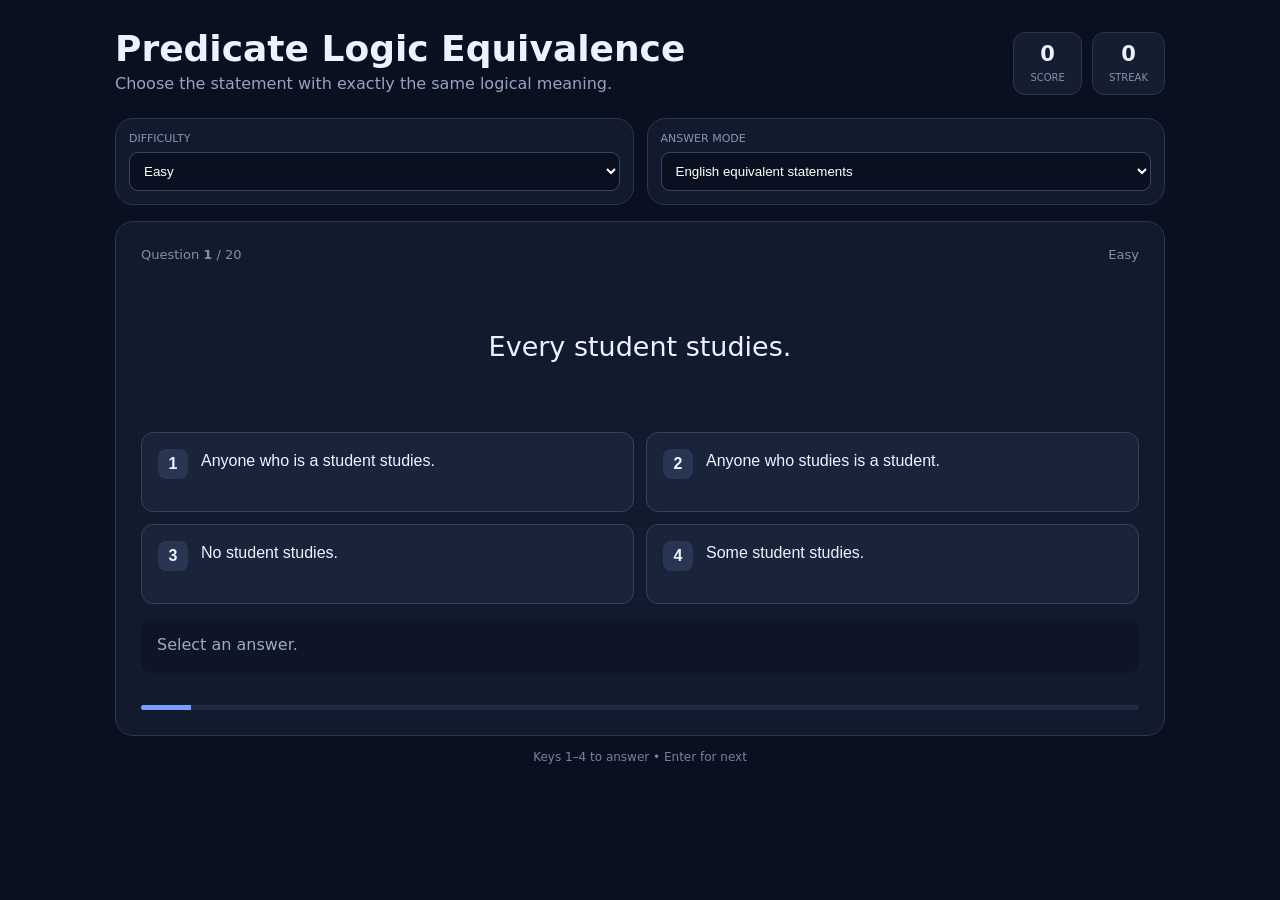
<file: predicate_logic_equivalence_game_fixed.html>
<!doctype html><html><head><meta charset="utf-8"><meta name="viewport" content="width=device-width,initial-scale=1">
<title>Predicate Logic Equivalence</title>
<style>
body{margin:0;background:#0b1020;color:#edf2ff;font-family:system-ui,Segoe UI,sans-serif}.app{max-width:1050px;width:94%;margin:auto;padding:28px 0 45px}
header{display:flex;justify-content:space-between;align-items:center;gap:20px}h1{margin:0;font-size:36px}.sub{color:#96a4c2;margin:5px 0}
.stats{display:flex;gap:10px}.stat{background:#151d31;border:1px solid #2a3550;border-radius:12px;padding:9px 16px;text-align:center}.stat b{display:block;font-size:21px}.stat span{font-size:10px;color:#8290ad;text-transform:uppercase}
.controls{display:grid;grid-template-columns:1fr 1fr;gap:13px;margin:20px 0 16px}.control,.card{background:#121a2d;border:1px solid #2a3550;border-radius:18px}.control{padding:13px}label{display:block;font-size:11px;color:#8795b2;text-transform:uppercase;margin-bottom:7px}select{width:100%;padding:10px;border-radius:9px;background:#0b1020;color:white;border:1px solid #394663}
.card{padding:25px}.meta{display:flex;justify-content:space-between;color:#8290ad;font-size:13px}.prompt{text-align:center;font-size:27px;line-height:1.45;min-height:120px;display:grid;place-items:center;padding:25px 10px}
.answers{display:grid;grid-template-columns:1fr 1fr;gap:12px}.answer{display:flex;gap:13px;text-align:left;background:#19233a;color:#eef3ff;border:1px solid #35415d;border-radius:12px;padding:16px;font-size:16px;line-height:1.45;cursor:pointer;min-height:80px}.answer:hover:not(:disabled){border-color:#7182a5;transform:translateY(-1px)}.answer:disabled{cursor:default}
.letter{width:30px;height:30px;flex:0 0 30px;border-radius:8px;background:#293653;display:grid;place-items:center;font-weight:800}.correct{border-color:#38d98a!important;background:#123529!important}.correct .letter{background:#38d98a;color:#07140d}.wrong{border-color:#ff6075!important;background:#391923!important}.wrong .letter{background:#ff6075;color:#22070b}
.math{font-family:Cambria Math,Cambria,serif}.feedback{margin-top:17px;padding:14px 16px;min-height:24px;background:#0e1526;border-radius:11px;color:#9daac4}.good{border:1px solid #2d9b6b;color:#b7f5d4}.bad{border:1px solid #a33d50;color:#ffc1c9}
.actions{display:flex;justify-content:flex-end;margin-top:14px}#next{display:none;padding:11px 20px;border:0;border-radius:10px;font-weight:800;cursor:pointer}#next.show{display:block}.progress{height:5px;background:#202a42;border-radius:5px;margin-top:18px;overflow:hidden}#bar{height:100%;background:#789fff;width:0}.help{text-align:center;color:#75839f;font-size:12px;margin-top:14px}
@media(max-width:720px){header{display:block}.stats{margin-top:14px}.controls,.answers{grid-template-columns:1fr}.prompt{font-size:22px}}
</style></head><body><div class="app">
<header><div><h1>Predicate Logic Equivalence</h1><p class="sub">Choose the statement with exactly the same logical meaning.</p></div>
<div class="stats"><div class="stat"><b id="score">0</b><span>Score</span></div><div class="stat"><b id="streak">0</b><span>Streak</span></div></div></header>
<div class="controls"><div class="control"><label>Difficulty</label><select id="difficulty"><option value="easy">Easy</option><option value="medium">Medium</option><option value="hard">Hard</option></select></div>
<div class="control"><label>Answer mode</label><select id="mode"><option value="english">English equivalent statements</option><option value="symbols">Predicate-logic symbols</option></select></div></div>
<section class="card"><div class="meta"><span>Question <b id="num">1</b> / 20</span><span id="level">Easy</span></div><div class="prompt" id="prompt"></div><div class="answers" id="answers"></div>
<div id="feedback" class="feedback">Select an answer.</div><div class="actions"><button id="next">Next question →</button></div><div class="progress"><div id="bar"></div></div></section>
<div class="help">Keys 1–4 to answer • Enter for next</div></div>
<script>
const BANK={"easy": [{"prompt": "Every student studies.", "premise": "∀x (Student(x) → Studies(x))", "choices": [{"text": "Anyone who is a student studies.", "formula": "∀x (Student(x) → Studies(x))"}, {"text": "Anyone who studies is a student.", "formula": "∀x (Studies(x) → Student(x))"}, {"text": "Some student studies.", "formula": "∃x (Student(x) ∧ Studies(x))"}, {"text": "No student studies.", "formula": "∀x (Student(x) → ¬Studies(x))"}]}, {"prompt": "No teacher reads.", "premise": "∀x (Teacher(x) → ¬Reads(x))", "choices": [{"text": "Anyone who reads is not a teacher.", "formula": "∀x (Reads(x) → ¬Teacher(x))"}, {"text": "Every teacher reads.", "formula": "∀x (Teacher(x) → Reads(x))"}, {"text": "Some teacher reads.", "formula": "∃x (Teacher(x) ∧ Reads(x))"}, {"text": "Every person is a teacher.", "formula": "∀x Teacher(x)"}]}, {"prompt": "Not every programmer works.", "premise": "¬∀x (Programmer(x) → Works(x))", "choices": [{"text": "Some programmer does not works.", "formula": "∃x (Programmer(x) ∧ ¬Works(x))"}, {"text": "No programmer works.", "formula": "∀x (Programmer(x) → ¬Works(x))"}, {"text": "Every programmer works.", "formula": "∀x (Programmer(x) → Works(x))"}, {"text": "Some programmer works.", "formula": "∃x (Programmer(x) ∧ Works(x))"}]}, {"prompt": "There are no athletes who trains.", "premise": "¬∃x (Athlete(x) ∧ Trains(x))", "choices": [{"text": "No athlete trains.", "formula": "∀x (Athlete(x) → ¬Trains(x))"}, {"text": "Some athlete do not trains.", "formula": "∃x (Athlete(x) ∧ ¬Trains(x))"}, {"text": "Every athlete trains.", "formula": "∀x (Athlete(x) → Trains(x))"}, {"text": "No athletes exist.", "formula": "∀x ¬Athlete(x))"}]}, {"prompt": "Not everyone is a researcher.", "premise": "¬∀x Researcher(x)", "choices": [{"text": "At least one person is not a researcher.", "formula": "∃x ¬Researcher(x)"}, {"text": "Nobody is a researcher.", "formula": "∀x ¬Researcher(x)"}, {"text": "At least one person is a researcher.", "formula": "∃x Researcher(x)"}, {"text": "Everyone is a researcher.", "formula": "∀x Researcher(x)"}]}, {"prompt": "Every doctor treats patients.", "premise": "∀x (Doctor(x) → Treats(x))", "choices": [{"text": "Anyone who is a doctor treats patients.", "formula": "∀x (Doctor(x) → Treats(x))"}, {"text": "Anyone who treats patients is a doctor.", "formula": "∀x (Treats(x) → Doctor(x))"}, {"text": "Some doctor treats patients.", "formula": "∃x (Doctor(x) ∧ Treats(x))"}, {"text": "No doctor treats patients.", "formula": "∀x (Doctor(x) → ¬Treats(x))"}]}, {"prompt": "No writer writes.", "premise": "∀x (Writer(x) → ¬Writes(x))", "choices": [{"text": "Anyone who writes is not a writer.", "formula": "∀x (Writes(x) → ¬Writer(x))"}, {"text": "Every writer writes.", "formula": "∀x (Writer(x) → Writes(x))"}, {"text": "Some writer writes.", "formula": "∃x (Writer(x) ∧ Writes(x))"}, {"text": "Every person is a writer.", "formula": "∀x Writer(x)"}]}, {"prompt": "Not every engineer designs.", "premise": "¬∀x (Engineer(x) → Designs(x))", "choices": [{"text": "Some engineer does not designs.", "formula": "∃x (Engineer(x) ∧ ¬Designs(x))"}, {"text": "No engineer designs.", "formula": "∀x (Engineer(x) → ¬Designs(x))"}, {"text": "Every engineer designs.", "formula": "∀x (Engineer(x) → Designs(x))"}, {"text": "Some engineer designs.", "formula": "∃x (Engineer(x) ∧ Designs(x))"}]}, {"prompt": "There are no musicians who practices.", "premise": "¬∃x (Musician(x) ∧ Practices(x))", "choices": [{"text": "No musician practices.", "formula": "∀x (Musician(x) → ¬Practices(x))"}, {"text": "Some musician do not practices.", "formula": "∃x (Musician(x) ∧ ¬Practices(x))"}, {"text": "Every musician practices.", "formula": "∀x (Musician(x) → Practices(x))"}, {"text": "No musicians exist.", "formula": "∀x ¬Musician(x))"}]}, {"prompt": "Not everyone is a artist.", "premise": "¬∀x Artist(x)", "choices": [{"text": "At least one person is not a artist.", "formula": "∃x ¬Artist(x)"}, {"text": "Nobody is a artist.", "formula": "∀x ¬Artist(x)"}, {"text": "At least one person is a artist.", "formula": "∃x Artist(x)"}, {"text": "Everyone is a artist.", "formula": "∀x Artist(x)"}]}, {"prompt": "Every student studies.", "premise": "∀x (Student(x) → Studies(x))", "choices": [{"text": "Anyone who is a student studies.", "formula": "∀x (Student(x) → Studies(x))"}, {"text": "Anyone who studies is a student.", "formula": "∀x (Studies(x) → Student(x))"}, {"text": "Some student studies.", "formula": "∃x (Student(x) ∧ Studies(x))"}, {"text": "No student studies.", "formula": "∀x (Student(x) → ¬Studies(x))"}]}, {"prompt": "No teacher reads.", "premise": "∀x (Teacher(x) → ¬Reads(x))", "choices": [{"text": "Anyone who reads is not a teacher.", "formula": "∀x (Reads(x) → ¬Teacher(x))"}, {"text": "Every teacher reads.", "formula": "∀x (Teacher(x) → Reads(x))"}, {"text": "Some teacher reads.", "formula": "∃x (Teacher(x) ∧ Reads(x))"}, {"text": "Every person is a teacher.", "formula": "∀x Teacher(x)"}]}, {"prompt": "Not every programmer works.", "premise": "¬∀x (Programmer(x) → Works(x))", "choices": [{"text": "Some programmer does not works.", "formula": "∃x (Programmer(x) ∧ ¬Works(x))"}, {"text": "No programmer works.", "formula": "∀x (Programmer(x) → ¬Works(x))"}, {"text": "Every programmer works.", "formula": "∀x (Programmer(x) → Works(x))"}, {"text": "Some programmer works.", "formula": "∃x (Programmer(x) ∧ Works(x))"}]}, {"prompt": "There are no athletes who trains.", "premise": "¬∃x (Athlete(x) ∧ Trains(x))", "choices": [{"text": "No athlete trains.", "formula": "∀x (Athlete(x) → ¬Trains(x))"}, {"text": "Some athlete do not trains.", "formula": "∃x (Athlete(x) ∧ ¬Trains(x))"}, {"text": "Every athlete trains.", "formula": "∀x (Athlete(x) → Trains(x))"}, {"text": "No athletes exist.", "formula": "∀x ¬Athlete(x))"}]}, {"prompt": "Not everyone is a researcher.", "premise": "¬∀x Researcher(x)", "choices": [{"text": "At least one person is not a researcher.", "formula": "∃x ¬Researcher(x)"}, {"text": "Nobody is a researcher.", "formula": "∀x ¬Researcher(x)"}, {"text": "At least one person is a researcher.", "formula": "∃x Researcher(x)"}, {"text": "Everyone is a researcher.", "formula": "∀x Researcher(x)"}]}, {"prompt": "Every doctor treats patients.", "premise": "∀x (Doctor(x) → Treats(x))", "choices": [{"text": "Anyone who is a doctor treats patients.", "formula": "∀x (Doctor(x) → Treats(x))"}, {"text": "Anyone who treats patients is a doctor.", "formula": "∀x (Treats(x) → Doctor(x))"}, {"text": "Some doctor treats patients.", "formula": "∃x (Doctor(x) ∧ Treats(x))"}, {"text": "No doctor treats patients.", "formula": "∀x (Doctor(x) → ¬Treats(x))"}]}, {"prompt": "No writer writes.", "premise": "∀x (Writer(x) → ¬Writes(x))", "choices": [{"text": "Anyone who writes is not a writer.", "formula": "∀x (Writes(x) → ¬Writer(x))"}, {"text": "Every writer writes.", "formula": "∀x (Writer(x) → Writes(x))"}, {"text": "Some writer writes.", "formula": "∃x (Writer(x) ∧ Writes(x))"}, {"text": "Every person is a writer.", "formula": "∀x Writer(x)"}]}, {"prompt": "Not every engineer designs.", "premise": "¬∀x (Engineer(x) → Designs(x))", "choices": [{"text": "Some engineer does not designs.", "formula": "∃x (Engineer(x) ∧ ¬Designs(x))"}, {"text": "No engineer designs.", "formula": "∀x (Engineer(x) → ¬Designs(x))"}, {"text": "Every engineer designs.", "formula": "∀x (Engineer(x) → Designs(x))"}, {"text": "Some engineer designs.", "formula": "∃x (Engineer(x) ∧ Designs(x))"}]}, {"prompt": "There are no musicians who practices.", "premise": "¬∃x (Musician(x) ∧ Practices(x))", "choices": [{"text": "No musician practices.", "formula": "∀x (Musician(x) → ¬Practices(x))"}, {"text": "Some musician do not practices.", "formula": "∃x (Musician(x) ∧ ¬Practices(x))"}, {"text": "Every musician practices.", "formula": "∀x (Musician(x) → Practices(x))"}, {"text": "No musicians exist.", "formula": "∀x ¬Musician(x))"}]}, {"prompt": "Not everyone is a artist.", "premise": "¬∀x Artist(x)", "choices": [{"text": "At least one person is not a artist.", "formula": "∃x ¬Artist(x)"}, {"text": "Nobody is a artist.", "formula": "∀x ¬Artist(x)"}, {"text": "At least one person is a artist.", "formula": "∃x Artist(x)"}, {"text": "Everyone is a artist.", "formula": "∀x Artist(x)"}]}], "medium": [{"prompt": "Every student who studies is programmer.", "premise": "∀x ((Student(x) ∧ Studies(x)) → Programmer(x))", "choices": [{"text": "Anyone who is both a student and studies is a programmer.", "formula": "∀x ((Student(x) ∧ Studies(x)) → Programmer(x))"}, {"text": "Every student is a programmer and studies.", "formula": "∀x (Student(x) → (Programmer(x) ∧ Studies(x)))"}, {"text": "Anyone who is a programmer is both a student and studies.", "formula": "∀x (Programmer(x) → (Student(x) ∧ Studies(x)))"}, {"text": "Some student who studies is not a programmer.", "formula": "∃x (Student(x) ∧ Studies(x) ∧ ¬Programmer(x))"}]}, {"prompt": "No teacher is both a athlete and athlete.", "premise": "∀x (Teacher(x) → ¬(Athlete(x) ∧ Athlete(x)))", "choices": [{"text": "No teacher is a athlete.", "formula": "∀x (Teacher(x) → ¬Athlete(x))"}, {"text": "Every teacher is a athlete.", "formula": "∀x (Teacher(x) → Athlete(x))"}, {"text": "Some teacher is not a athlete.", "formula": "∃x (Teacher(x) ∧ ¬Athlete(x))"}, {"text": "Some teacher is a athlete.", "formula": "∃x (Teacher(x) ∧ Athlete(x))"}]}, {"prompt": "Not every programmer is a researcher or publishes.", "premise": "¬∀x (Programmer(x) → (Researcher(x) ∨ Publishes(x)))", "choices": [{"text": "Some programmer is neither a researcher nor does it publishes.", "formula": "∃x (Programmer(x) ∧ ¬Researcher(x) ∧ ¬Publishes(x))"}, {"text": "Some programmer is a researcher or publishes.", "formula": "∃x (Programmer(x) ∧ (Researcher(x) ∨ Publishes(x)))"}, {"text": "No programmer is a researcher or publishes.", "formula": "∀x (Programmer(x) → (¬Researcher(x) ∧ ¬Publishes(x)))"}, {"text": "Every programmer is a researcher or publishes.", "formula": "∀x (Programmer(x) → (Researcher(x) ∨ Publishes(x)))"}]}, {"prompt": "Every athlete is a doctor or doctor.", "premise": "∀x (Athlete(x) → (Doctor(x) ∨ Doctor(x)))", "choices": [{"text": "Every athlete is a doctor.", "formula": "∀x (Athlete(x) → Doctor(x))"}, {"text": "Some athlete is a doctor.", "formula": "∃x (Athlete(x) ∧ Doctor(x))"}, {"text": "No athlete is a doctor.", "formula": "∀x (Athlete(x) → ¬Doctor(x))"}, {"text": "Every doctor is a athlete.", "formula": "∀x (Doctor(x) → Athlete(x))"}]}, {"prompt": "Some researcher is not both a writer and writes.", "premise": "∃x (Researcher(x) ∧ ¬(Writer(x) ∧ Writes(x)))", "choices": [{"text": "At least one researcher is either not a writer or does not writes.", "formula": "∃x (Researcher(x) ∧ (¬Writer(x) ∨ ¬Writes(x)))"}, {"text": "Every researcher is not both a writer and writes.", "formula": "∀x (Researcher(x) → ¬(Writer(x) ∧ Writes(x)))"}, {"text": "Some researcher is both a writer and writes.", "formula": "∃x (Researcher(x) ∧ Writer(x) ∧ Writes(x))"}, {"text": "No researcher is a writer.", "formula": "∀x (Researcher(x) → ¬Writer(x))"}]}, {"prompt": "Every doctor who treats patients is engineer.", "premise": "∀x ((Doctor(x) ∧ Treats(x)) → Engineer(x))", "choices": [{"text": "Anyone who is both a doctor and treats patients is a engineer.", "formula": "∀x ((Doctor(x) ∧ Treats(x)) → Engineer(x))"}, {"text": "Every doctor is a engineer and treats patients.", "formula": "∀x (Doctor(x) → (Engineer(x) ∧ Treats(x)))"}, {"text": "Anyone who is a engineer is both a doctor and treats patients.", "formula": "∀x (Engineer(x) → (Doctor(x) ∧ Treats(x)))"}, {"text": "Some doctor who treats patients is not a engineer.", "formula": "∃x (Doctor(x) ∧ Treats(x) ∧ ¬Engineer(x))"}]}, {"prompt": "No writer is both a musician and musician.", "premise": "∀x (Writer(x) → ¬(Musician(x) ∧ Musician(x)))", "choices": [{"text": "No writer is a musician.", "formula": "∀x (Writer(x) → ¬Musician(x))"}, {"text": "Every writer is a musician.", "formula": "∀x (Writer(x) → Musician(x))"}, {"text": "Some writer is not a musician.", "formula": "∃x (Writer(x) ∧ ¬Musician(x))"}, {"text": "Some writer is a musician.", "formula": "∃x (Writer(x) ∧ Musician(x))"}]}, {"prompt": "Not every engineer is a artist or creates.", "premise": "¬∀x (Engineer(x) → (Artist(x) ∨ Creates(x)))", "choices": [{"text": "Some engineer is neither a artist nor does it creates.", "formula": "∃x (Engineer(x) ∧ ¬Artist(x) ∧ ¬Creates(x))"}, {"text": "Some engineer is a artist or creates.", "formula": "∃x (Engineer(x) ∧ (Artist(x) ∨ Creates(x)))"}, {"text": "No engineer is a artist or creates.", "formula": "∀x (Engineer(x) → (¬Artist(x) ∧ ¬Creates(x)))"}, {"text": "Every engineer is a artist or creates.", "formula": "∀x (Engineer(x) → (Artist(x) ∨ Creates(x)))"}]}, {"prompt": "Every musician is a student or student.", "premise": "∀x (Musician(x) → (Student(x) ∨ Student(x)))", "choices": [{"text": "Every musician is a student.", "formula": "∀x (Musician(x) → Student(x))"}, {"text": "Some musician is a student.", "formula": "∃x (Musician(x) ∧ Student(x))"}, {"text": "No musician is a student.", "formula": "∀x (Musician(x) → ¬Student(x))"}, {"text": "Every student is a musician.", "formula": "∀x (Student(x) → Musician(x))"}]}, {"prompt": "Some artist is not both a teacher and reads.", "premise": "∃x (Artist(x) ∧ ¬(Teacher(x) ∧ Reads(x)))", "choices": [{"text": "At least one artist is either not a teacher or does not reads.", "formula": "∃x (Artist(x) ∧ (¬Teacher(x) ∨ ¬Reads(x)))"}, {"text": "Every artist is not both a teacher and reads.", "formula": "∀x (Artist(x) → ¬(Teacher(x) ∧ Reads(x)))"}, {"text": "Some artist is both a teacher and reads.", "formula": "∃x (Artist(x) ∧ Teacher(x) ∧ Reads(x))"}, {"text": "No artist is a teacher.", "formula": "∀x (Artist(x) → ¬Teacher(x))"}]}, {"prompt": "Every student who studies is programmer.", "premise": "∀x ((Student(x) ∧ Studies(x)) → Programmer(x))", "choices": [{"text": "Anyone who is both a student and studies is a programmer.", "formula": "∀x ((Student(x) ∧ Studies(x)) → Programmer(x))"}, {"text": "Every student is a programmer and studies.", "formula": "∀x (Student(x) → (Programmer(x) ∧ Studies(x)))"}, {"text": "Anyone who is a programmer is both a student and studies.", "formula": "∀x (Programmer(x) → (Student(x) ∧ Studies(x)))"}, {"text": "Some student who studies is not a programmer.", "formula": "∃x (Student(x) ∧ Studies(x) ∧ ¬Programmer(x))"}]}, {"prompt": "No teacher is both a athlete and athlete.", "premise": "∀x (Teacher(x) → ¬(Athlete(x) ∧ Athlete(x)))", "choices": [{"text": "No teacher is a athlete.", "formula": "∀x (Teacher(x) → ¬Athlete(x))"}, {"text": "Every teacher is a athlete.", "formula": "∀x (Teacher(x) → Athlete(x))"}, {"text": "Some teacher is not a athlete.", "formula": "∃x (Teacher(x) ∧ ¬Athlete(x))"}, {"text": "Some teacher is a athlete.", "formula": "∃x (Teacher(x) ∧ Athlete(x))"}]}, {"prompt": "Not every programmer is a researcher or publishes.", "premise": "¬∀x (Programmer(x) → (Researcher(x) ∨ Publishes(x)))", "choices": [{"text": "Some programmer is neither a researcher nor does it publishes.", "formula": "∃x (Programmer(x) ∧ ¬Researcher(x) ∧ ¬Publishes(x))"}, {"text": "Some programmer is a researcher or publishes.", "formula": "∃x (Programmer(x) ∧ (Researcher(x) ∨ Publishes(x)))"}, {"text": "No programmer is a researcher or publishes.", "formula": "∀x (Programmer(x) → (¬Researcher(x) ∧ ¬Publishes(x)))"}, {"text": "Every programmer is a researcher or publishes.", "formula": "∀x (Programmer(x) → (Researcher(x) ∨ Publishes(x)))"}]}, {"prompt": "Every athlete is a doctor or doctor.", "premise": "∀x (Athlete(x) → (Doctor(x) ∨ Doctor(x)))", "choices": [{"text": "Every athlete is a doctor.", "formula": "∀x (Athlete(x) → Doctor(x))"}, {"text": "Some athlete is a doctor.", "formula": "∃x (Athlete(x) ∧ Doctor(x))"}, {"text": "No athlete is a doctor.", "formula": "∀x (Athlete(x) → ¬Doctor(x))"}, {"text": "Every doctor is a athlete.", "formula": "∀x (Doctor(x) → Athlete(x))"}]}, {"prompt": "Some researcher is not both a writer and writes.", "premise": "∃x (Researcher(x) ∧ ¬(Writer(x) ∧ Writes(x)))", "choices": [{"text": "At least one researcher is either not a writer or does not writes.", "formula": "∃x (Researcher(x) ∧ (¬Writer(x) ∨ ¬Writes(x)))"}, {"text": "Every researcher is not both a writer and writes.", "formula": "∀x (Researcher(x) → ¬(Writer(x) ∧ Writes(x)))"}, {"text": "Some researcher is both a writer and writes.", "formula": "∃x (Researcher(x) ∧ Writer(x) ∧ Writes(x))"}, {"text": "No researcher is a writer.", "formula": "∀x (Researcher(x) → ¬Writer(x))"}]}, {"prompt": "Every doctor who treats patients is engineer.", "premise": "∀x ((Doctor(x) ∧ Treats(x)) → Engineer(x))", "choices": [{"text": "Anyone who is both a doctor and treats patients is a engineer.", "formula": "∀x ((Doctor(x) ∧ Treats(x)) → Engineer(x))"}, {"text": "Every doctor is a engineer and treats patients.", "formula": "∀x (Doctor(x) → (Engineer(x) ∧ Treats(x)))"}, {"text": "Anyone who is a engineer is both a doctor and treats patients.", "formula": "∀x (Engineer(x) → (Doctor(x) ∧ Treats(x)))"}, {"text": "Some doctor who treats patients is not a engineer.", "formula": "∃x (Doctor(x) ∧ Treats(x) ∧ ¬Engineer(x))"}]}, {"prompt": "No writer is both a musician and musician.", "premise": "∀x (Writer(x) → ¬(Musician(x) ∧ Musician(x)))", "choices": [{"text": "No writer is a musician.", "formula": "∀x (Writer(x) → ¬Musician(x))"}, {"text": "Every writer is a musician.", "formula": "∀x (Writer(x) → Musician(x))"}, {"text": "Some writer is not a musician.", "formula": "∃x (Writer(x) ∧ ¬Musician(x))"}, {"text": "Some writer is a musician.", "formula": "∃x (Writer(x) ∧ Musician(x))"}]}, {"prompt": "Not every engineer is a artist or creates.", "premise": "¬∀x (Engineer(x) → (Artist(x) ∨ Creates(x)))", "choices": [{"text": "Some engineer is neither a artist nor does it creates.", "formula": "∃x (Engineer(x) ∧ ¬Artist(x) ∧ ¬Creates(x))"}, {"text": "Some engineer is a artist or creates.", "formula": "∃x (Engineer(x) ∧ (Artist(x) ∨ Creates(x)))"}, {"text": "No engineer is a artist or creates.", "formula": "∀x (Engineer(x) → (¬Artist(x) ∧ ¬Creates(x)))"}, {"text": "Every engineer is a artist or creates.", "formula": "∀x (Engineer(x) → (Artist(x) ∨ Creates(x)))"}]}, {"prompt": "Every musician is a student or student.", "premise": "∀x (Musician(x) → (Student(x) ∨ Student(x)))", "choices": [{"text": "Every musician is a student.", "formula": "∀x (Musician(x) → Student(x))"}, {"text": "Some musician is a student.", "formula": "∃x (Musician(x) ∧ Student(x))"}, {"text": "No musician is a student.", "formula": "∀x (Musician(x) → ¬Student(x))"}, {"text": "Every student is a musician.", "formula": "∀x (Student(x) → Musician(x))"}]}, {"prompt": "Some artist is not both a teacher and reads.", "premise": "∃x (Artist(x) ∧ ¬(Teacher(x) ∧ Reads(x)))", "choices": [{"text": "At least one artist is either not a teacher or does not reads.", "formula": "∃x (Artist(x) ∧ (¬Teacher(x) ∨ ¬Reads(x)))"}, {"text": "Every artist is not both a teacher and reads.", "formula": "∀x (Artist(x) → ¬(Teacher(x) ∧ Reads(x)))"}, {"text": "Some artist is both a teacher and reads.", "formula": "∃x (Artist(x) ∧ Teacher(x) ∧ Reads(x))"}, {"text": "No artist is a teacher.", "formula": "∀x (Artist(x) → ¬Teacher(x))"}]}], "hard": [{"prompt": "Every student knows someone who is a researcher.", "premise": "∀x (Student(x) → ∃y (Researcher(y) ∧ Knows(x,y)))", "choices": [{"text": "For each student, there is at least one researcher whom that student knows.", "formula": "∀x (Student(x) → ∃y (Researcher(y) ∧ Knows(x,y)))"}, {"text": "There is a researcher whom every student knows.", "formula": "∃y (Researcher(y) ∧ ∀x (Student(x) → Knows(x,y)))"}, {"text": "Every student knows every researcher.", "formula": "∀x (Student(x) → ∀y (Researcher(y) → Knows(x,y)))"}, {"text": "Some student knows a researcher.", "formula": "∃x (Student(x) ∧ ∃y (Researcher(y) ∧ Knows(x,y)))"}]}, {"prompt": "There is a doctor whom every teacher knows.", "premise": "∃y (Doctor(y) ∧ ∀x (Teacher(x) → Knows(x,y)))", "choices": [{"text": "At least one doctor is known by every teacher.", "formula": "∃y (Doctor(y) ∧ ∀x (Teacher(x) → Knows(x,y)))"}, {"text": "Every teacher knows at least one doctor.", "formula": "∀x (Teacher(x) → ∃y (Doctor(y) ∧ Knows(x,y)))"}, {"text": "Every teacher knows every doctor.", "formula": "∀x (Teacher(x) → ∀y (Doctor(y) → Knows(x,y)))"}, {"text": "No teacher knows any doctor.", "formula": "∀x (Teacher(x) → ∀y (Doctor(y) → ¬Knows(x,y)))"}]}, {"prompt": "No programmer knows every writer.", "premise": "∀x (Programmer(x) → ∃y (Writer(y) ∧ ¬Knows(x,y)))", "choices": [{"text": "Every programmer has at least one writer they do not know.", "formula": "∀x (Programmer(x) → ∃y (Writer(y) ∧ ¬Knows(x,y)))"}, {"text": "There is a writer whom no programmer knows.", "formula": "∃y (Writer(y) ∧ ∀x (Programmer(x) → ¬Knows(x,y)))"}, {"text": "No programmer knows any writer.", "formula": "∀x (Programmer(x) → ∀y (Writer(y) → ¬Knows(x,y)))"}, {"text": "Some programmer knows every writer.", "formula": "∃x (Programmer(x) ∧ ∀y (Writer(y) → Knows(x,y)))"}]}, {"prompt": "Not every athlete knows every engineer.", "premise": "∃x (Athlete(x) ∧ ∃y (Engineer(y) ∧ ¬Knows(x,y)))", "choices": [{"text": "There is a athlete who does not know at least one engineer.", "formula": "∃x (Athlete(x) ∧ ∃y (Engineer(y) ∧ ¬Knows(x,y)))"}, {"text": "Every athlete has a engineer they do not know.", "formula": "∀x (Athlete(x) → ∃y (Engineer(y) ∧ ¬Knows(x,y)))"}, {"text": "No athlete knows any engineer.", "formula": "∀x (Athlete(x) → ∀y (Engineer(y) → ¬Knows(x,y)))"}, {"text": "Some athlete knows every engineer.", "formula": "∃x (Athlete(x) ∧ ∀y (Engineer(y) → Knows(x,y)))"}]}, {"prompt": "Everyone knows someone.", "premise": "∀x ∃y Knows(x,y)", "choices": [{"text": "For every person, there is at least one person they know.", "formula": "∀x ∃y Knows(x,y)"}, {"text": "There is one person whom everyone knows.", "formula": "∃y ∀x Knows(x,y)"}, {"text": "Everyone knows everyone.", "formula": "∀x ∀y Knows(x,y)"}, {"text": "Someone knows nobody.", "formula": "∃x ∀y ¬Knows(x,y)"}]}, {"prompt": "Every doctor knows someone who is a artist.", "premise": "∀x (Doctor(x) → ∃y (Artist(y) ∧ Knows(x,y)))", "choices": [{"text": "For each doctor, there is at least one artist whom that doctor knows.", "formula": "∀x (Doctor(x) → ∃y (Artist(y) ∧ Knows(x,y)))"}, {"text": "There is a artist whom every doctor knows.", "formula": "∃y (Artist(y) ∧ ∀x (Doctor(x) → Knows(x,y)))"}, {"text": "Every doctor knows every artist.", "formula": "∀x (Doctor(x) → ∀y (Artist(y) → Knows(x,y)))"}, {"text": "Some doctor knows a artist.", "formula": "∃x (Doctor(x) ∧ ∃y (Artist(y) ∧ Knows(x,y)))"}]}, {"prompt": "There is a student whom every writer knows.", "premise": "∃y (Student(y) ∧ ∀x (Writer(x) → Knows(x,y)))", "choices": [{"text": "At least one student is known by every writer.", "formula": "∃y (Student(y) ∧ ∀x (Writer(x) → Knows(x,y)))"}, {"text": "Every writer knows at least one student.", "formula": "∀x (Writer(x) → ∃y (Student(y) ∧ Knows(x,y)))"}, {"text": "Every writer knows every student.", "formula": "∀x (Writer(x) → ∀y (Student(y) → Knows(x,y)))"}, {"text": "No writer knows any student.", "formula": "∀x (Writer(x) → ∀y (Student(y) → ¬Knows(x,y)))"}]}, {"prompt": "No engineer knows every teacher.", "premise": "∀x (Engineer(x) → ∃y (Teacher(y) ∧ ¬Knows(x,y)))", "choices": [{"text": "Every engineer has at least one teacher they do not know.", "formula": "∀x (Engineer(x) → ∃y (Teacher(y) ∧ ¬Knows(x,y)))"}, {"text": "There is a teacher whom no engineer knows.", "formula": "∃y (Teacher(y) ∧ ∀x (Engineer(x) → ¬Knows(x,y)))"}, {"text": "No engineer knows any teacher.", "formula": "∀x (Engineer(x) → ∀y (Teacher(y) → ¬Knows(x,y)))"}, {"text": "Some engineer knows every teacher.", "formula": "∃x (Engineer(x) ∧ ∀y (Teacher(y) → Knows(x,y)))"}]}, {"prompt": "Not every musician knows every programmer.", "premise": "∃x (Musician(x) ∧ ∃y (Programmer(y) ∧ ¬Knows(x,y)))", "choices": [{"text": "There is a musician who does not know at least one programmer.", "formula": "∃x (Musician(x) ∧ ∃y (Programmer(y) ∧ ¬Knows(x,y)))"}, {"text": "Every musician has a programmer they do not know.", "formula": "∀x (Musician(x) → ∃y (Programmer(y) ∧ ¬Knows(x,y)))"}, {"text": "No musician knows any programmer.", "formula": "∀x (Musician(x) → ∀y (Programmer(y) → ¬Knows(x,y)))"}, {"text": "Some musician knows every programmer.", "formula": "∃x (Musician(x) ∧ ∀y (Programmer(y) → Knows(x,y)))"}]}, {"prompt": "Everyone knows someone.", "premise": "∀x ∃y Knows(x,y)", "choices": [{"text": "For every person, there is at least one person they know.", "formula": "∀x ∃y Knows(x,y)"}, {"text": "There is one person whom everyone knows.", "formula": "∃y ∀x Knows(x,y)"}, {"text": "Everyone knows everyone.", "formula": "∀x ∀y Knows(x,y)"}, {"text": "Someone knows nobody.", "formula": "∃x ∀y ¬Knows(x,y)"}]}, {"prompt": "Every student knows someone who is a researcher.", "premise": "∀x (Student(x) → ∃y (Researcher(y) ∧ Knows(x,y)))", "choices": [{"text": "For each student, there is at least one researcher whom that student knows.", "formula": "∀x (Student(x) → ∃y (Researcher(y) ∧ Knows(x,y)))"}, {"text": "There is a researcher whom every student knows.", "formula": "∃y (Researcher(y) ∧ ∀x (Student(x) → Knows(x,y)))"}, {"text": "Every student knows every researcher.", "formula": "∀x (Student(x) → ∀y (Researcher(y) → Knows(x,y)))"}, {"text": "Some student knows a researcher.", "formula": "∃x (Student(x) ∧ ∃y (Researcher(y) ∧ Knows(x,y)))"}]}, {"prompt": "There is a doctor whom every teacher knows.", "premise": "∃y (Doctor(y) ∧ ∀x (Teacher(x) → Knows(x,y)))", "choices": [{"text": "At least one doctor is known by every teacher.", "formula": "∃y (Doctor(y) ∧ ∀x (Teacher(x) → Knows(x,y)))"}, {"text": "Every teacher knows at least one doctor.", "formula": "∀x (Teacher(x) → ∃y (Doctor(y) ∧ Knows(x,y)))"}, {"text": "Every teacher knows every doctor.", "formula": "∀x (Teacher(x) → ∀y (Doctor(y) → Knows(x,y)))"}, {"text": "No teacher knows any doctor.", "formula": "∀x (Teacher(x) → ∀y (Doctor(y) → ¬Knows(x,y)))"}]}, {"prompt": "No programmer knows every writer.", "premise": "∀x (Programmer(x) → ∃y (Writer(y) ∧ ¬Knows(x,y)))", "choices": [{"text": "Every programmer has at least one writer they do not know.", "formula": "∀x (Programmer(x) → ∃y (Writer(y) ∧ ¬Knows(x,y)))"}, {"text": "There is a writer whom no programmer knows.", "formula": "∃y (Writer(y) ∧ ∀x (Programmer(x) → ¬Knows(x,y)))"}, {"text": "No programmer knows any writer.", "formula": "∀x (Programmer(x) → ∀y (Writer(y) → ¬Knows(x,y)))"}, {"text": "Some programmer knows every writer.", "formula": "∃x (Programmer(x) ∧ ∀y (Writer(y) → Knows(x,y)))"}]}, {"prompt": "Not every athlete knows every engineer.", "premise": "∃x (Athlete(x) ∧ ∃y (Engineer(y) ∧ ¬Knows(x,y)))", "choices": [{"text": "There is a athlete who does not know at least one engineer.", "formula": "∃x (Athlete(x) ∧ ∃y (Engineer(y) ∧ ¬Knows(x,y)))"}, {"text": "Every athlete has a engineer they do not know.", "formula": "∀x (Athlete(x) → ∃y (Engineer(y) ∧ ¬Knows(x,y)))"}, {"text": "No athlete knows any engineer.", "formula": "∀x (Athlete(x) → ∀y (Engineer(y) → ¬Knows(x,y)))"}, {"text": "Some athlete knows every engineer.", "formula": "∃x (Athlete(x) ∧ ∀y (Engineer(y) → Knows(x,y)))"}]}, {"prompt": "Everyone knows someone.", "premise": "∀x ∃y Knows(x,y)", "choices": [{"text": "For every person, there is at least one person they know.", "formula": "∀x ∃y Knows(x,y)"}, {"text": "There is one person whom everyone knows.", "formula": "∃y ∀x Knows(x,y)"}, {"text": "Everyone knows everyone.", "formula": "∀x ∀y Knows(x,y)"}, {"text": "Someone knows nobody.", "formula": "∃x ∀y ¬Knows(x,y)"}]}, {"prompt": "Every doctor knows someone who is a artist.", "premise": "∀x (Doctor(x) → ∃y (Artist(y) ∧ Knows(x,y)))", "choices": [{"text": "For each doctor, there is at least one artist whom that doctor knows.", "formula": "∀x (Doctor(x) → ∃y (Artist(y) ∧ Knows(x,y)))"}, {"text": "There is a artist whom every doctor knows.", "formula": "∃y (Artist(y) ∧ ∀x (Doctor(x) → Knows(x,y)))"}, {"text": "Every doctor knows every artist.", "formula": "∀x (Doctor(x) → ∀y (Artist(y) → Knows(x,y)))"}, {"text": "Some doctor knows a artist.", "formula": "∃x (Doctor(x) ∧ ∃y (Artist(y) ∧ Knows(x,y)))"}]}, {"prompt": "There is a student whom every writer knows.", "premise": "∃y (Student(y) ∧ ∀x (Writer(x) → Knows(x,y)))", "choices": [{"text": "At least one student is known by every writer.", "formula": "∃y (Student(y) ∧ ∀x (Writer(x) → Knows(x,y)))"}, {"text": "Every writer knows at least one student.", "formula": "∀x (Writer(x) → ∃y (Student(y) ∧ Knows(x,y)))"}, {"text": "Every writer knows every student.", "formula": "∀x (Writer(x) → ∀y (Student(y) → Knows(x,y)))"}, {"text": "No writer knows any student.", "formula": "∀x (Writer(x) → ∀y (Student(y) → ¬Knows(x,y)))"}]}, {"prompt": "No engineer knows every teacher.", "premise": "∀x (Engineer(x) → ∃y (Teacher(y) ∧ ¬Knows(x,y)))", "choices": [{"text": "Every engineer has at least one teacher they do not know.", "formula": "∀x (Engineer(x) → ∃y (Teacher(y) ∧ ¬Knows(x,y)))"}, {"text": "There is a teacher whom no engineer knows.", "formula": "∃y (Teacher(y) ∧ ∀x (Engineer(x) → ¬Knows(x,y)))"}, {"text": "No engineer knows any teacher.", "formula": "∀x (Engineer(x) → ∀y (Teacher(y) → ¬Knows(x,y)))"}, {"text": "Some engineer knows every teacher.", "formula": "∃x (Engineer(x) ∧ ∀y (Teacher(y) → Knows(x,y)))"}]}, {"prompt": "Not every musician knows every programmer.", "premise": "∃x (Musician(x) ∧ ∃y (Programmer(y) ∧ ¬Knows(x,y)))", "choices": [{"text": "There is a musician who does not know at least one programmer.", "formula": "∃x (Musician(x) ∧ ∃y (Programmer(y) ∧ ¬Knows(x,y)))"}, {"text": "Every musician has a programmer they do not know.", "formula": "∀x (Musician(x) → ∃y (Programmer(y) ∧ ¬Knows(x,y)))"}, {"text": "No musician knows any programmer.", "formula": "∀x (Musician(x) → ∀y (Programmer(y) → ¬Knows(x,y)))"}, {"text": "Some musician knows every programmer.", "formula": "∃x (Musician(x) ∧ ∀y (Programmer(y) → Knows(x,y)))"}]}, {"prompt": "Everyone knows someone.", "premise": "∀x ∃y Knows(x,y)", "choices": [{"text": "For every person, there is at least one person they know.", "formula": "∀x ∃y Knows(x,y)"}, {"text": "There is one person whom everyone knows.", "formula": "∃y ∀x Knows(x,y)"}, {"text": "Everyone knows everyone.", "formula": "∀x ∀y Knows(x,y)"}, {"text": "Someone knows nobody.", "formula": "∃x ∀y ¬Knows(x,y)"}]}]};
let qi=0,score=0,streak=0,answered=false,current=null;

class Parser{
 constructor(s){this.s=s.replace(/\s+/g,"");this.i=0}
 eat(x){if(this.s.slice(this.i,this.i+x.length)!==x)throw Error("expected "+x);this.i+=x.length}
 tok(){let m=this.s.slice(this.i).match(/^[A-Za-z][A-Za-z0-9_]*/);if(!m)throw Error("token");this.i+=m[0].length;return m[0]}
 parse(){let x=this.iff();if(this.i!==this.s.length)throw Error("trailing");return x}
 iff(){let x=this.imp();while(this.s[this.i]==="↔"){this.i++;x={k:"iff",a:x,b:this.imp()}}return x}
 imp(){let x=this.or();if(this.s[this.i]==="→"){this.i++;return{k:"imp",a:x,b:this.imp()}}return x}
 or(){let x=this.and();while(this.s[this.i]==="∨"){this.i++;x={k:"or",a:x,b:this.and()}}return x}
 and(){let x=this.unary();while(this.s[this.i]==="∧"){this.i++;x={k:"and",a:x,b:this.unary()}}return x}
 unary(){
  if(this.s[this.i]==="¬"){this.i++;return{k:"not",a:this.unary()}}
  if(this.s[this.i]==="∀"||this.s[this.i]==="∃"){
    let q=this.s[this.i++];
    // Bound variables are single identifiers (x, y, ...). Do not consume
    // the following predicate name when whitespace has been removed.
    let v=this.s[this.i++];
    if(!/[A-Za-z]/.test(v)) throw Error("invalid bound variable");
    return{k:q==="∀"?"all":"ex",v,a:this.unary()}
  }
  if(this.s[this.i]==="("){this.i++;let x=this.iff();this.eat(")");return x}
  let name=this.tok(),args=[];
  if(this.s[this.i]==="("){this.i++;if(this.s[this.i]!==")"){args.push(this.tok());while(this.s[this.i]===","){this.i++;args.push(this.tok())}}this.eat(")")}
  return{k:"atom",name,args}
 }
}
function parse(s){return new Parser(s).parse()}
function syms(t,o={p:new Set(),r:new Set()}){if(t.k==="atom"){(t.args.length>1?o.r:o.p).add(t.name);return o}if(t.a)syms(t.a,o);if(t.b)syms(t.b,o);return o}
function mkmodel(S,n,seed){
 let z=seed>>>0,r=()=>((z=(z*1664525+1013904223)>>>0)/4294967296),d=[...Array(n).keys()],m={d,p:{},r:{}};
 for(const p of S.p){m.p[p]=new Set();for(const x of d)if(r()<.5)m.p[p].add(x)}
 for(const q of S.r){m.r[q]=new Set();for(const x of d)for(const y of d)if(r()<.4)m.r[q].add(x+","+y)}
 return m
}
function val(t,m,e={}){
 switch(t.k){
 case"atom":if(!t.args.length)return !!m.p[t.name]?.has(0);if(t.args.length===1)return !!m.p[t.name]?.has(e[t.args[0]]);return !!m.r[t.name]?.has(e[t.args[0]]+","+e[t.args[1]]);
 case"not":return !val(t.a,m,e);case"and":return val(t.a,m,e)&&val(t.b,m,e);case"or":return val(t.a,m,e)||val(t.b,m,e);case"imp":return !val(t.a,m,e)||val(t.b,m,e);case"iff":return val(t.a,m,e)===val(t.b,m,e);
 case"all":return m.d.every(x=>val(t.a,m,{...e,[t.v]:x}));case"ex":return m.d.some(x=>val(t.a,m,{...e,[t.v]:x}));
 }
}
function equivalent(a,b){
 try{let A=parse(a),B=parse(b),x=syms(A),y=syms(B),S={p:new Set([...x.p,...y.p]),r:new Set([...x.r,...y.r])};
  for(let n=1;n<=3;n++)for(let seed=1;seed<=90;seed++){let m=mkmodel(S,n,seed+n*1000);if(val(A,m)!==val(B,m))return false}return true
 }catch(e){console.error("Formula error",e,a,b);return false}
}
function render(){
 let level=document.getElementById("difficulty").value, q=BANK[level][qi];current=q;answered=false;
 document.getElementById("num").textContent=qi+1;document.getElementById("level").textContent=level[0].toUpperCase()+level.slice(1);document.getElementById("prompt").textContent=q.prompt;
 let opts=[...q.choices].sort(()=>Math.random()-.5),box=document.getElementById("answers");box.innerHTML="";
 opts.forEach((c,i)=>{
  let b=document.createElement("button");
  b.className="answer";
  b.dataset.choiceFormula=c.formula;
  b.dataset.choiceText=c.text;
  b.innerHTML=`<span class="letter">${i+1}</span><span class="${document.getElementById("mode").value==="symbols"?"math":""}"></span>`;
  const label=b.querySelector("span:last-child");
  label.textContent=document.getElementById("mode").value==="symbols"?c.formula:c.text;
  b.onclick=()=>choose(b,c);
  box.appendChild(b);
});
 document.getElementById("feedback").className="feedback";document.getElementById("feedback").textContent="Select an answer.";document.getElementById("next").classList.remove("show");document.getElementById("bar").style.width=((qi+1)/20*100)+"%";
}
function choose(btn,c){if(answered)return;answered=true;document.querySelectorAll(".answer").forEach(b=>b.disabled=true);let ok=equivalent(current.premise,c.formula);
 if(ok){btn.classList.add("correct");streak++;score+=(document.getElementById("difficulty").value==="easy"?10:document.getElementById("difficulty").value==="medium"?20:30);document.getElementById("feedback").className="feedback good";document.getElementById("feedback").textContent="Correct — the selected statement is logically equivalent."}
 else{btn.classList.add("wrong");streak=0;document.querySelectorAll(".answer").forEach(b=>{
  const formula=b.dataset.choiceFormula;
  if(formula&&equivalent(current.premise,formula))b.classList.add("correct");
});document.getElementById("feedback").className="feedback bad";document.getElementById("feedback").textContent="Incorrect — the highlighted choice is logically equivalent."}
 document.getElementById("score").textContent=score;document.getElementById("streak").textContent=streak;document.getElementById("next").classList.add("show")
}
function next(){qi=(qi+1)%20;render()}
document.getElementById("next").onclick=next;document.getElementById("difficulty").onchange=()=>{qi=0;render()};document.getElementById("mode").onchange=()=>{qi=0;render()};
document.addEventListener("keydown",e=>{if(["1","2","3","4"].includes(e.key)&&!answered)document.querySelectorAll(".answer")[+e.key-1]?.click();else if(e.key==="Enter"&&answered)next()});render();
</script></body></html>
</file>
